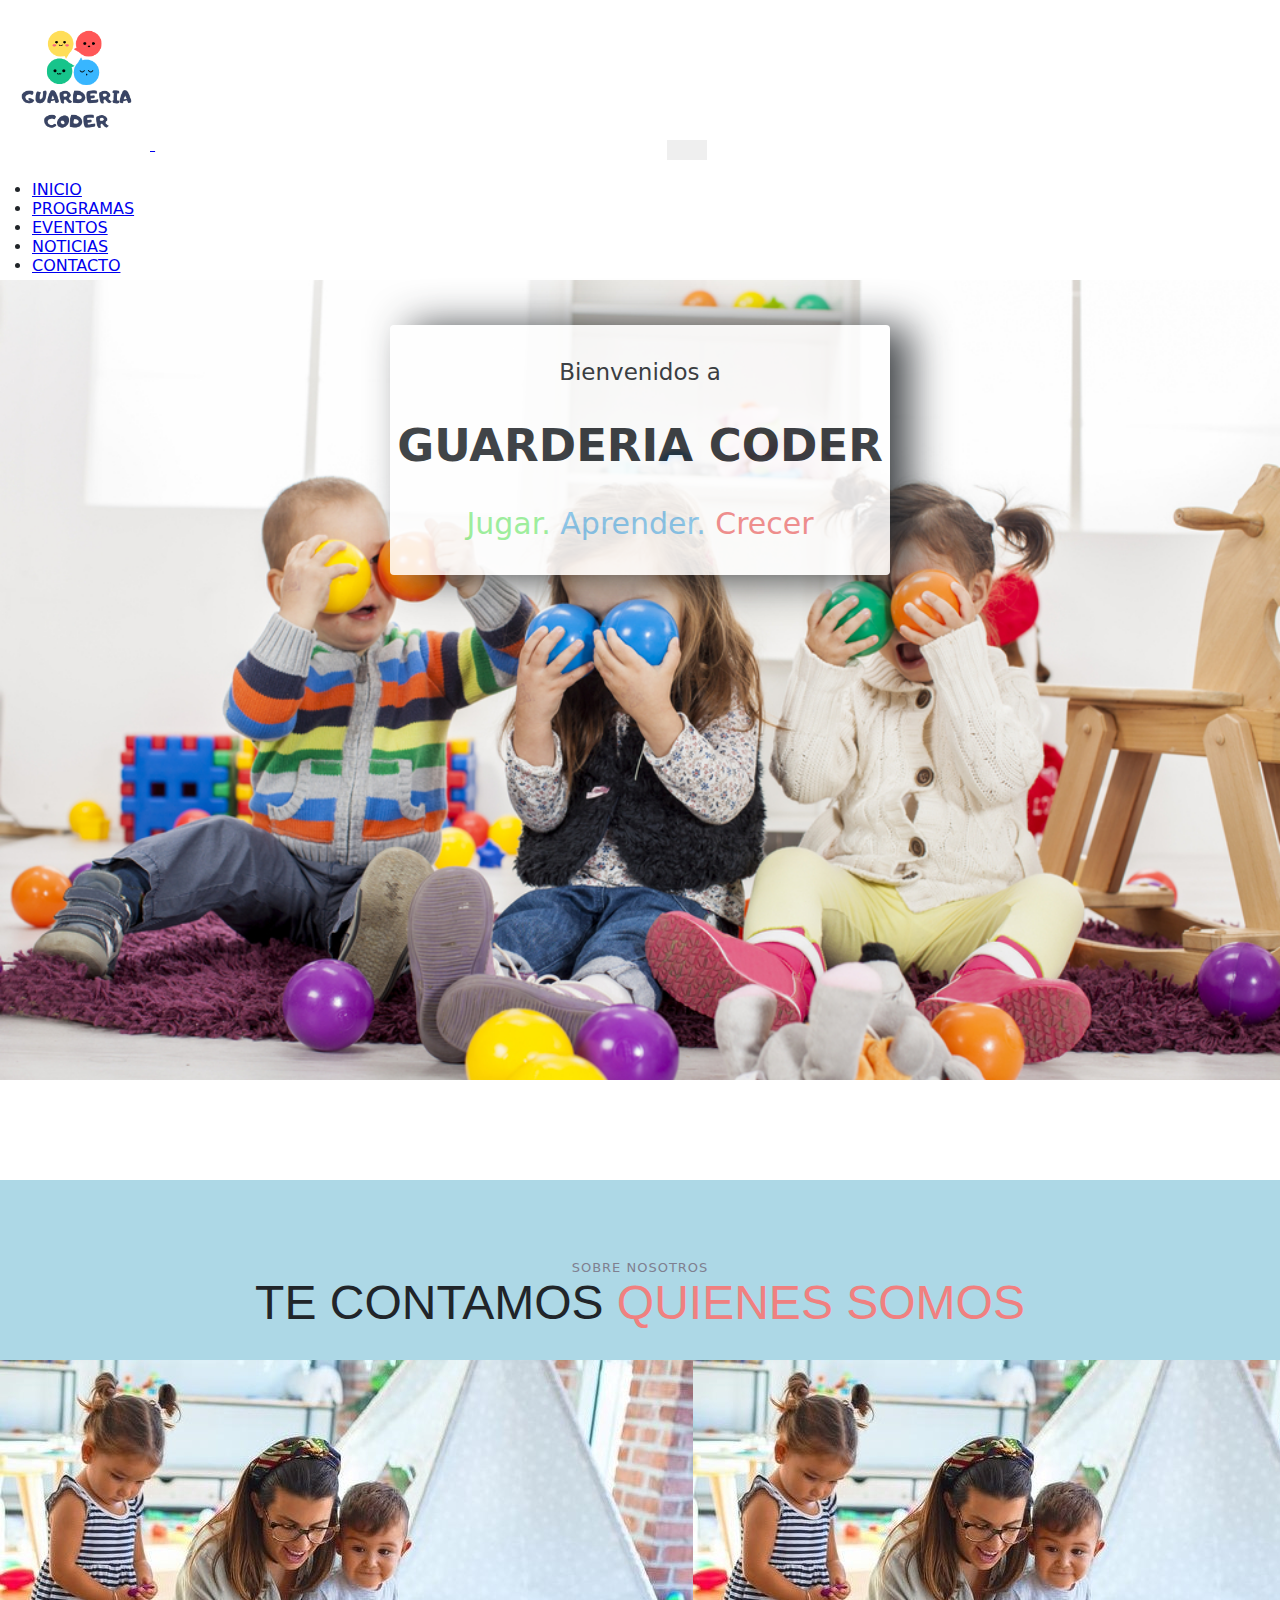
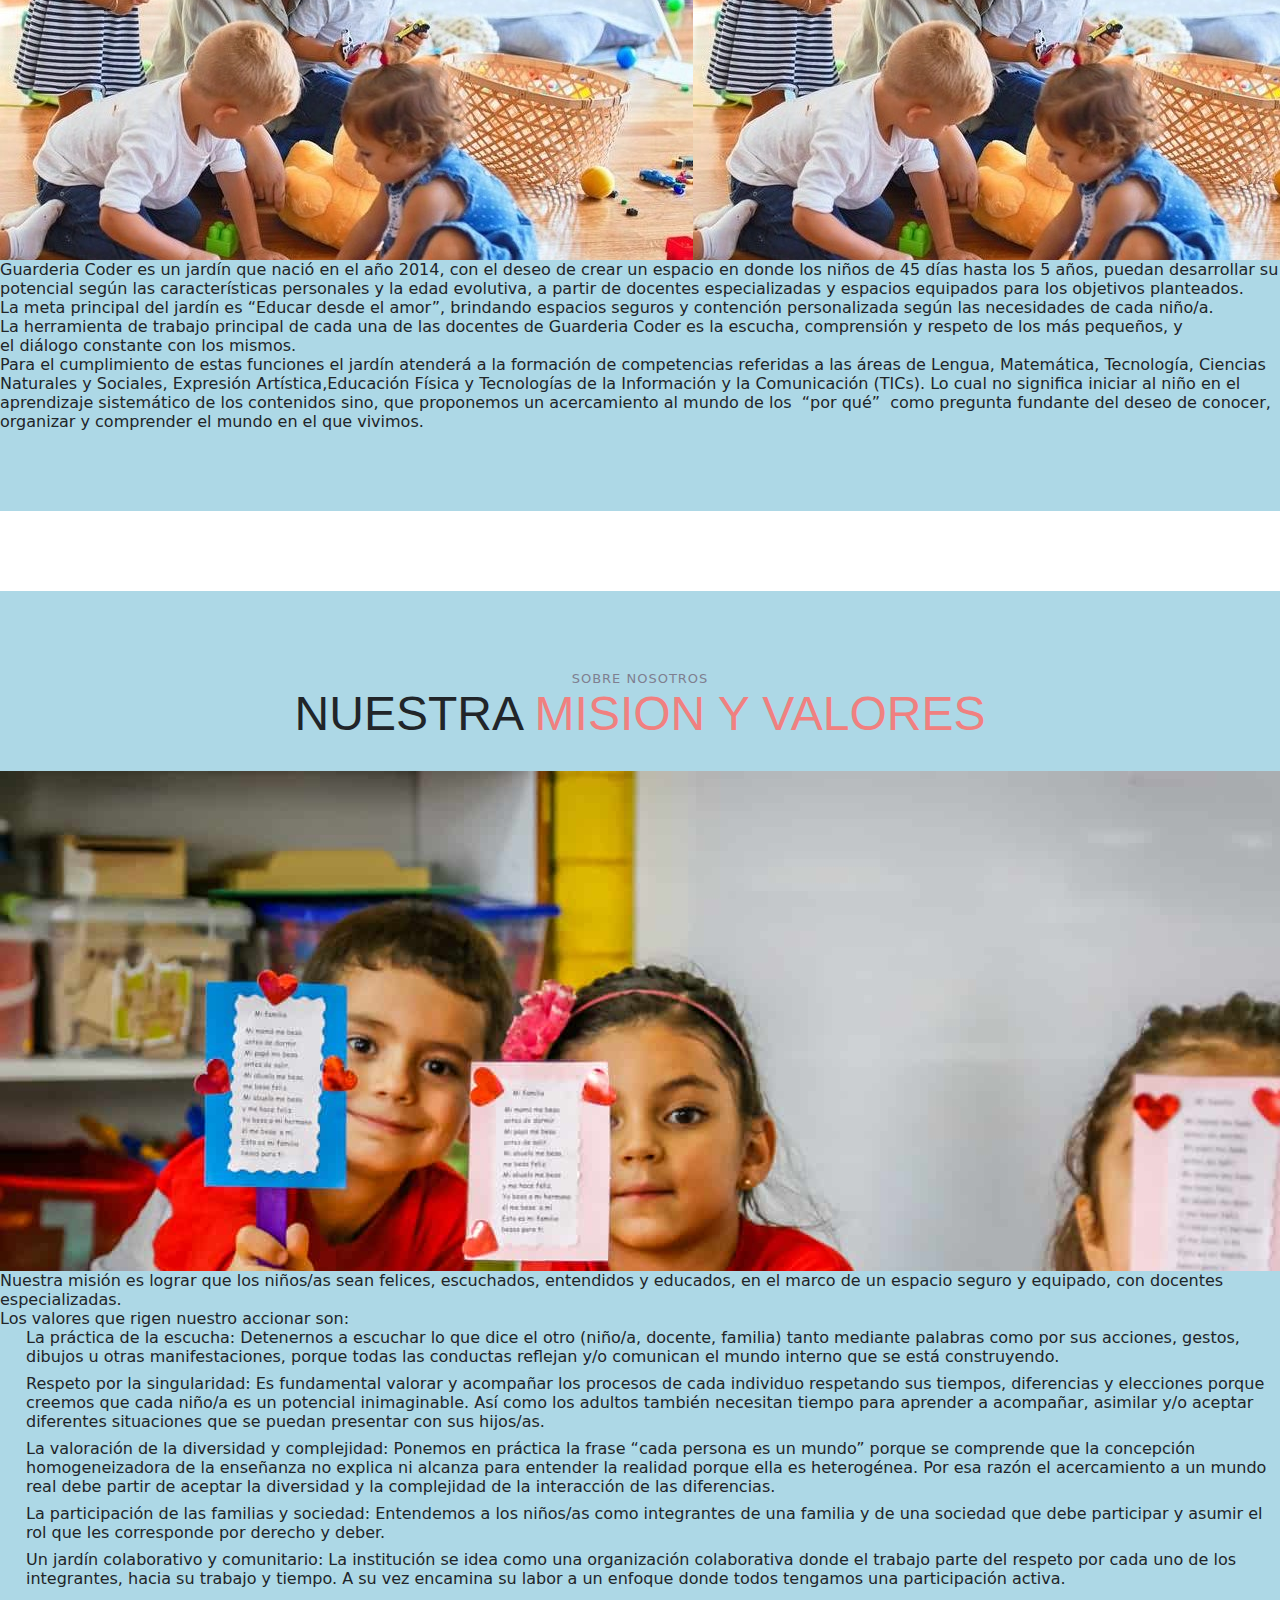
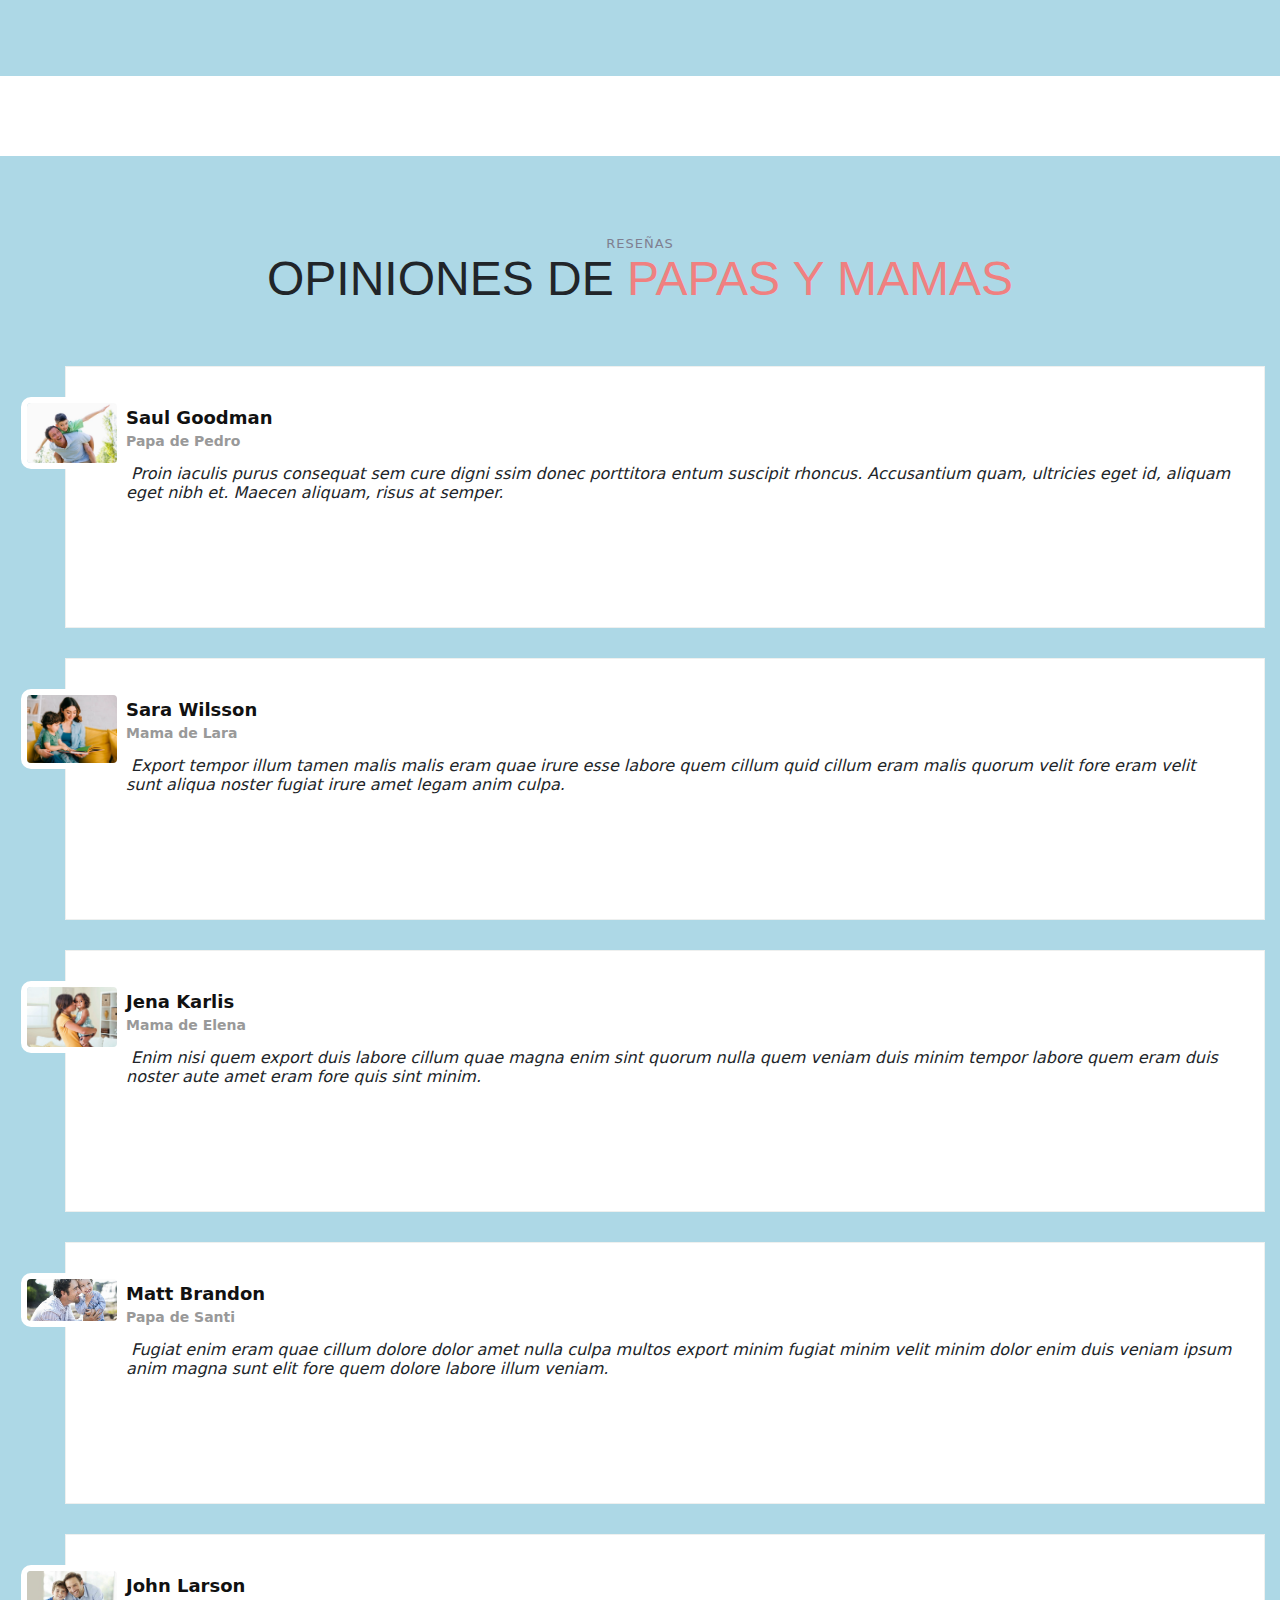
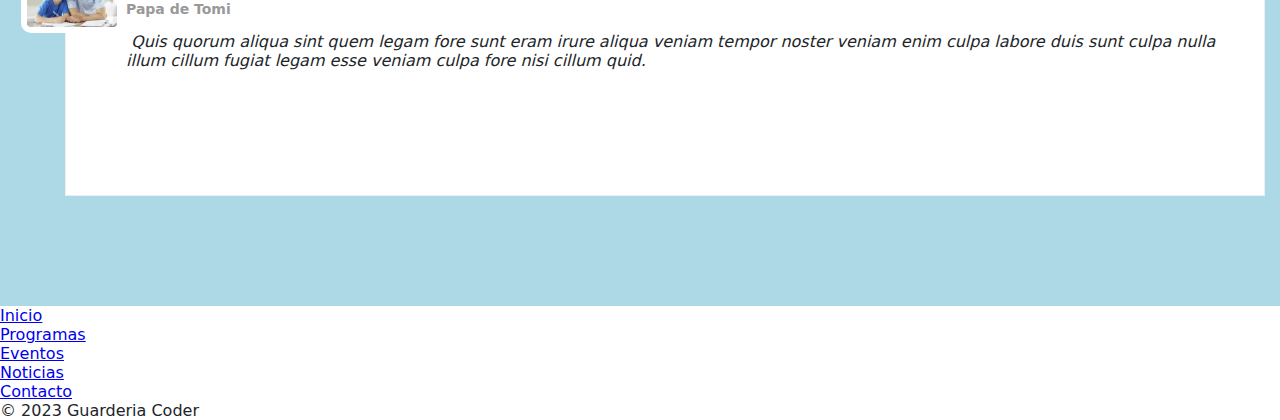
<file: index.html>
<!DOCTYPE html>
<html lang="en">

<head>
    <meta charset="UTF-8">
    <meta name="viewport" content="width=device-width, initial-scale=1.0">
    <title>Guarderia Coder- Inicio</title>
    <link rel="shortcut icon" href="img/logo.png">

    <!-- BS -->
    <link href="https://cdn.jsdelivr.net/npm/bootstrap@5.3.1/dist/css/bootstrap.min.css" rel="stylesheet"
        integrity="sha384-4bw+/aepP/YC94hEpVNVgiZdgIC5+VKNBQNGCHeKRQN+PtmoHDEXuppvnDJzQIu9" crossorigin="anonymous">

    <!-- CSS -->
    <link rel="stylesheet" href="css/estilo.css">
</head>

<body class="container-fluid">

    <header class="navbar navbar-expand-lg">
        <nav class="container-fluid">
            <a class="navbar-brand" href="#"> <img src="img/logo.png" alt="Logo Guarderia Coder" class="logo">
            </a>

            <button class="navbar-toggler" type="button" data-bs-toggle="collapse" data-bs-target="#navbarNav"
                aria-controls="navbarNav" aria-expanded="false" aria-label="Toggle navigation">
                <span class="navbar-toggler-icon"></span>
            </button>
            <div class="collapse navbar-collapse" id="navbarNav">
                <ul class="navbar-nav ms-auto fuentes">
                    <li class="nav-item">
                        <a class="nav-link active" aria-current="page" href="index.html">Inicio</a>
                    </li>
                    <li class="nav-item">
                        <a class="nav-link" href="carpeta-h/programa.html">Programas</a>
                    </li>
                    <li class="nav-item">
                        <a class="nav-link" href="carpeta-h/eventos.html">Eventos</a>
                    </li>
                    <li class="nav-item">
                        <a class="nav-link" href="carpeta-h/noticias.html">Noticias</a>
                    </li>
                    <li class="nav-item">
                        <a class="nav-link" href="carpeta-h/contacto.html">Contacto</a>
                    </li>
                </ul>
            </div>
        </nav>
    </header>

    <div class="imagenFondo">

        <div class="cajaIntro">
            <div>
                <p class="bienvenidoA"> Bienvenidos a </p>
            </div>

            <div>
                <h1 class="titulo"> Guarderia Coder </h1>
            </div>

            <div>
                <p class="objetivo">
                    <span class="jugar"> Jugar.</span>
                    <span class="aprender"> Aprender.</span>
                    <span class="crecer"> Crecer</span>
                </p>
            </div>
        </div>
    </div>

    <!-- ======= About Section ======= -->
    <section id="about" class="about">
        <div class="container" data-aos="fade-up">

            <div class="section-header">
                <h2>Sobre Nosotros</h2>
                <p class="tituloAbout">Te Contamos <span>Quienes Somos</span></p>
            </div>

            <div class="row gy-4">
                <div class="col-lg-7 position-relative about-img" style="background-image: url(img/sobreNosot.jpg) ;"
                    data-aos="fade-up" data-aos-delay="150">
                </div>
                <div class="col-lg-5 d-flex align-items-end" data-aos="fade-up" data-aos-delay="300">
                    <div class="content ps-0 ps-lg-5">
                        <p class="fst-italic">
                            Guarderia Coder es un jardín que nació en el año 2014, con el deseo de crear un espacio en
                            donde los
                            niños de&nbsp;45 días&nbsp;hasta los&nbsp;5 años, puedan&nbsp;desarrollar su
                            potencial&nbsp;según las
                            características personales y la edad evolutiva, a partir de&nbsp;docentes especializadas y
                            espacios
                            equipados&nbsp;para los objetivos planteados.
                            <br>
                            La meta principal del jardín es “Educar desde el amor”, brindando espacios seguros y
                            contención
                            personalizada según las necesidades de cada niño/a.
                            <br>La&nbsp;herramienta&nbsp;de trabajo principal de cada una de las docentes de Guarderia
                            Coder
                            es
                            la&nbsp;escucha, comprensión y respeto&nbsp;de los más pequeños, y
                            el&nbsp;diálogo&nbsp;constante con
                            los
                            mismos.
                            <br>
                            Para el cumplimiento de estas funciones el jardín atenderá a la formación de competencias
                            referidas a
                            las
                            áreas de&nbsp;Lengua, Matemática, Tecnología, Ciencias Naturales&nbsp;y Sociales, Expresión
                            Artística,Educación Física y Tecnologías de la Información y la Comunicación (TICs).&nbsp;Lo
                            cual no
                            significa iniciar al niño en el aprendizaje sistemático de los contenidos sino, que
                            proponemos&nbsp;un&nbsp;acercamiento&nbsp;al mundo de los&nbsp; “por qué”
                            &nbsp;como pregunta fundante del deseo de conocer, organizar y comprender el mundo en el que
                            vivimos.&nbsp;
                        </p>
                    </div>
                </div>
            </div>

        </div>
    </section>

    <section class="blanco"></section>

    <section id="about" class="about">
        <div class="container" data-aos="fade-up">

            <div class="section-header">
                <h2>Sobre Nosotros</h2>
                <p class="tituloAbout">Nuestra <span>Mision y Valores</span></p>
            </div>

            <div class="row gy-4">
                <div class="col-lg-7 position-relative about-img" style="background-image: url(img/mision.jpg) ;"
                    data-aos="fade-up" data-aos-delay="150">
                </div>
                <div class="col-lg-5 d-flex align-items-end" data-aos="fade-up" data-aos-delay="300">
                    <div class="content ps-0 ps-lg-5">
                        <p class="fst-italic">
                            Nuestra misión es lograr que los niños/as sean felices, escuchados, entendidos y educados,
                            en el marco de
                            un espacio seguro y equipado, con docentes especializadas.
                        </p>
                        <p class="fst-italic">Los valores que rigen nuestro accionar son:</p>
                        <ul>
                            <li><i class="bi bi-check2-all"></i> La práctica de la escucha: Detenernos a escuchar lo que
                                dice el otro (niño/a, docente, familia)
                                tanto mediante palabras como por sus acciones, gestos, dibujos u otras manifestaciones,
                                porque todas
                                las conductas reflejan y/o comunican el mundo interno que se está construyendo.</li>
                            <li><i class="bi bi-check2-all"></i> Respeto por la singularidad: Es fundamental valorar y
                                acompañar los procesos de cada individuo
                                respetando sus tiempos, diferencias y elecciones porque creemos que cada niño/a es un
                                potencial
                                inimaginable. Así como los adultos también necesitan tiempo para aprender a acompañar,
                                asimilar y/o
                                aceptar diferentes situaciones que se puedan presentar con sus hijos/as.</li>
                            <li><i class="bi bi-check2-all"></i> La valoración de la diversidad y complejidad: Ponemos
                                en práctica la frase “cada persona es un
                                mundo” porque se comprende que la concepción homogeneizadora de la enseñanza no explica
                                ni alcanza
                                para entender la realidad porque ella es heterogénea. Por esa razón el acercamiento a un
                                mundo real
                                debe partir de aceptar la diversidad y la complejidad de la interacción de las
                                diferencias.</li>
                            <li><i class="bi bi-check2-all"></i> La participación de las familias y sociedad: Entendemos
                                a los niños/as como integrantes de una
                                familia y de una sociedad que debe participar y asumir el rol que les corresponde por
                                derecho y
                                deber.</li>
                            <li><i class="bi bi-check2-all"></i> Un jardín colaborativo y comunitario: La institución se
                                idea como una organización colaborativa
                                donde el trabajo parte del respeto por cada uno de los integrantes, hacia su trabajo y
                                tiempo. A su
                                vez encamina su labor a un enfoque donde todos tengamos una participación activa.</li>
                        </ul>
                    </div>
                </div>
            </div>

        </div>
    </section>

        <!-- RESEÑAS -->
        <section class="blanco"></section>

        <section id="testimonials" class="testimonials">
            <div class="container" data-aos="fade-up">
      
              <div class="section-header">
                <h2>Reseñas</h2>
                <p class="tituloAbout">Opiniones de <span>Papas y Mamas</span></p>
            </div>
      
              <div class="testimonials-slider swiper" data-aos="fade-up" data-aos-delay="100">
                <div class="swiper-wrapper">
      
                  <div class="swiper-slide">
                    <div class="testimonial-wrap">
                      <div class="testimonial-item">
                        <img src="img/papa1.jpg" class="testimonial-img" alt="">
                        <h3>Saul Goodman</h3>
                        <h4>Papa de Pedro</h4>
                        <p>
                          <i class="bx bxs-quote-alt-left quote-icon-left"></i>
                          Proin iaculis purus consequat sem cure digni ssim donec porttitora entum suscipit rhoncus. Accusantium quam, ultricies eget id, aliquam eget nibh et. Maecen aliquam, risus at semper.
                          <i class="bx bxs-quote-alt-right quote-icon-right"></i>
                        </p>
                      </div>
                    </div>
                  </div>
      
                  <div class="swiper-slide">
                    <div class="testimonial-wrap">
                      <div class="testimonial-item">
                        <img src="img/mama1.jpg" class="testimonial-img" alt="">
                        <h3>Sara Wilsson</h3>
                        <h4>Mama de Lara</h4>
                        <p>
                          <i class="bx bxs-quote-alt-left quote-icon-left"></i>
                          Export tempor illum tamen malis malis eram quae irure esse labore quem cillum quid cillum eram malis quorum velit fore eram velit sunt aliqua noster fugiat irure amet legam anim culpa.
                          <i class="bx bxs-quote-alt-right quote-icon-right"></i>
                        </p>
                      </div>
                    </div>
                  </div>
    
                  <div class="swiper-slide">
                    <div class="testimonial-wrap">
                      <div class="testimonial-item">
                        <img src="img/mama2.jpg" class="testimonial-img" alt="">
                        <h3>Jena Karlis</h3>
                        <h4>Mama de Elena</h4>
                        <p>
                          <i class="bx bxs-quote-alt-left quote-icon-left"></i>
                          Enim nisi quem export duis labore cillum quae magna enim sint quorum nulla quem veniam duis minim tempor labore quem eram duis noster aute amet eram fore quis sint minim.
                          <i class="bx bxs-quote-alt-right quote-icon-right"></i>
                        </p>
                      </div>
                    </div>
                  </div>
      
                  <div class="swiper-slide">
                    <div class="testimonial-wrap">
                      <div class="testimonial-item">
                        <img src="img/papa2.jpg" class="testimonial-img" alt="">
                        <h3>Matt Brandon</h3>
                        <h4>Papa de Santi</h4>
                        <p>
                          <i class="bx bxs-quote-alt-left quote-icon-left"></i>
                          Fugiat enim eram quae cillum dolore dolor amet nulla culpa multos export minim fugiat minim velit minim dolor enim duis veniam ipsum anim magna sunt elit fore quem dolore labore illum veniam.
                          <i class="bx bxs-quote-alt-right quote-icon-right"></i>
                        </p>
                      </div>
                    </div>
                  </div>
      
                  <div class="swiper-slide">
                    <div class="testimonial-wrap">
                      <div class="testimonial-item">
                        <img src="img/papa3.jpg" class="testimonial-img" alt="">
                        <h3>John Larson</h3>
                        <h4>Papa de Tomi</h4>
                        <p>
                          <i class="bx bxs-quote-alt-left quote-icon-left"></i>
                          Quis quorum aliqua sint quem legam fore sunt eram irure aliqua veniam tempor noster veniam enim culpa labore duis sunt culpa nulla illum cillum fugiat legam esse veniam culpa fore nisi cillum quid.
                          <i class="bx bxs-quote-alt-right quote-icon-right"></i>
                        </p>
                      </div>
                    </div>
                  </div>
      
                </div>
                <div class="swiper-pagination"></div>
              </div>
      
            </div>
          </section>

    <footer class="py-3 my-4">
        <ul class="nav justify-content-center border-bottom pb-3 mb-3">
            <li class="nav-item"><a href="index.html" class="nav-link px-2 text-body-secondary">Inicio</a></li>
            <li class="nav-item"><a href="carpeta-h/programa.html" class="nav-link px-2 text-body-secondary">Programas</a></li>
            <li class="nav-item"><a href="carpeta-h/eventos.html" class="nav-link px-2 text-body-secondary">Eventos</a></li>
            <li class="nav-item"><a href="carpeta-h/noticias.html" class="nav-link px-2 text-body-secondary">Noticias</a></li>
            <li class="nav-item"><a href="carpeta-h/contacto.html" class="nav-link px-2 text-body-secondary">Contacto</a></li>
        </ul>
        <p class="text-center text-body-secondary">&copy; 2023 Guarderia Coder</p>
    </footer>


    <!-- JS BS -->
    <script src="https://cdn.jsdelivr.net/npm/bootstrap@5.3.1/dist/js/bootstrap.bundle.min.js"
        integrity="sha384-HwwvtgBNo3bZJJLYd8oVXjrBZt8cqVSpeBNS5n7C8IVInixGAoxmnlMuBnhbgrkm"
        crossorigin="anonymous"></script>
</body>

</html>
</file>
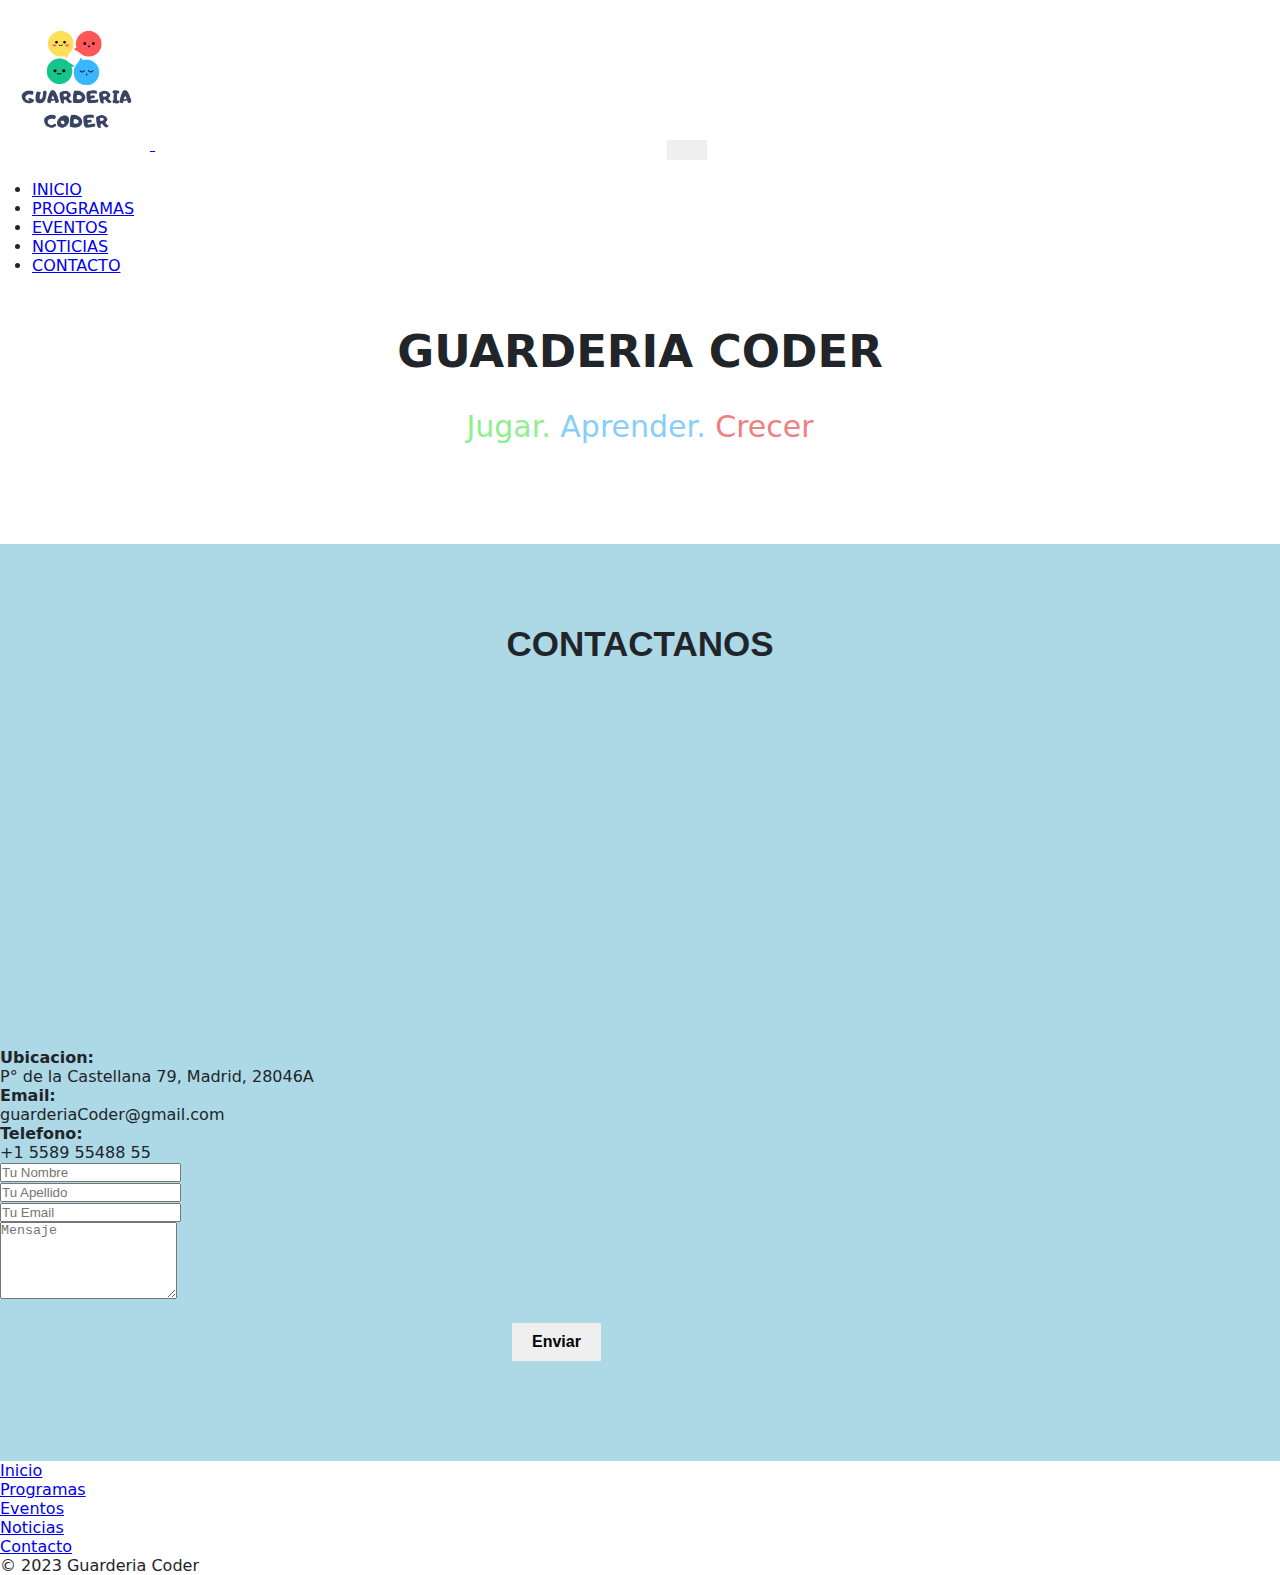
<file: carpeta-h/contacto.html>
<!DOCTYPE html>
<html lang="en">

<head>
    <meta charset="UTF-8">
    <meta name="viewport" content="width=device-width, initial-scale=1.0">
    <title>Guarderia Coder- Inicio</title>
    <link rel="shortcut icon" href="../img/logo.png">

    <!-- BS -->
    <link href="https://cdn.jsdelivr.net/npm/bootstrap@5.3.1/dist/css/bootstrap.min.css" rel="stylesheet"
        integrity="sha384-4bw+/aepP/YC94hEpVNVgiZdgIC5+VKNBQNGCHeKRQN+PtmoHDEXuppvnDJzQIu9" crossorigin="anonymous">

    <!-- CSS -->
    <link rel="stylesheet" href="../css/estilo.css">
</head>

<body class="container-fluid">

    <header class="navbar navbar-expand-lg">
        <nav class="container-fluid">
            <a class="navbar-brand" href="#"> <img src="../img/logo.png" alt="Logo Guarderia Coder" class="logo">
            </a>

            <button class="navbar-toggler" type="button" data-bs-toggle="collapse" data-bs-target="#navbarNav"
                aria-controls="navbarNav" aria-expanded="false" aria-label="Toggle navigation">
                <span class="navbar-toggler-icon"></span>
            </button>
            <div class="collapse navbar-collapse" id="navbarNav">
                <ul class="navbar-nav ms-auto fuentes">
                    <li class="nav-item">
                        <a class="nav-link active" aria-current="page" href="../index.html">Inicio</a>
                    </li>
                    <li class="nav-item">
                        <a class="nav-link" href="programa.html">Programas</a>
                    </li>
                    <li class="nav-item">
                        <a class="nav-link" href="eventos.html">Eventos</a>
                    </li>
                    <li class="nav-item">
                        <a class="nav-link" href="noticias.html">Noticias</a>
                    </li>
                    <li class="nav-item">
                        <a class="nav-link" href="contacto.html">Contacto</a>
                    </li>
                </ul>
            </div>
        </nav>
    </header>

    <main>
        <h1 class="titulo tituloDos"> Guarderia Coder </h1>

        <p class="objetivo objetivoDos">
            <span class="jugar"> Jugar.</span>
            <span class="aprender"> Aprender.</span>
            <span class="crecer"> Crecer</span>
        </p>

        <section id="contact" class="contact">
            <h2 class="tituloSecundario">Contactanos</h2>

            <div data-aos="fade-up">
                <iframe style="border:0; width: 100%; height: 350px;" ;
                    src="https://www.google.com/maps/embed?pb=!1m18!1m12!1m3!1d3036.252448253179!2d-3.6924501!3d40.4475492!2m3!1f0!2f0!3f0!3m2!1i1024!2i768!4f13.1!3m3!1m2!1s0xd4228e4ca637b4d%3A0xee243ebbea6f02b9!2sP.%C2%BA%20de%20la%20Castellana%2C%2079%2C%2028046%20Madrid%2C%20Espa%C3%B1a!5e0!3m2!1ses!2sar!4v1688948628008!5m2!1ses!2sar"
                    width="600" height="450" style="border:0;" allowfullscreen="" loading="lazy"
                    referrerpolicy="no-referrer-when-downgrade"></iframe>
            </div>

            <div class="container" data-aos="fade-up">

                <div class="row mt-5">

                    <div class="col-lg-4">
                        <div class="info">
                            <div class="address">
                                <i class="bi bi-geo-alt"></i>
                                <h4>Ubicacion:</h4>
                                <p>P° de la Castellana 79, Madrid, 28046A</p>
                            </div>

                            <div class="email">
                                <i class="bi bi-envelope"></i>
                                <h4>Email:</h4>
                                <p>guarderiaCoder@gmail.com</p>
                            </div>

                            <div class="phone">
                                <i class="bi bi-phone"></i>
                                <h4>Telefono:</h4>
                                <p>+1 5589 55488 55</p>
                            </div>

                        </div>

                    </div>

                    <div class="col-lg-8 mt-5 mt-lg-0">

                        <form action="forms/contact.php" method="post" role="form" class="php-email-form">
                            <div class="row">
                                <div class="col-md-6 form-group">
                                    <input type="text" name="name" class="form-control" id="name"
                                        placeholder="Tu Nombre" required>
                                </div>
                                <div class="col-md-6 form-group mt-3 mt-md-0">
                                    <input type="email" class="form-control" name="email" id="email"
                                        placeholder="Tu Apellido" required>
                                </div>
                            </div>
                            <div class="form-group mt-3">
                                <input type="text" class="form-control" name="subject" id="subject"
                                    placeholder="Tu Email" required>
                            </div>
                            <div class="form-group mt-3">
                                <textarea class="form-control" name="message" rows="5" placeholder="Mensaje"
                                    required></textarea>
                            </div>
                            <div class="text-center"><button type="submit">Enviar</button></div>
                        </form>

                    </div>

                </div>

            </div>
        </section>

        <footer class="py-3 my-4">
            <ul class="nav justify-content-center border-bottom pb-3 mb-3">
                <li class="nav-item"><a href="../index.html" class="nav-link px-2 text-body-secondary">Inicio</a>
                </li>
                <li class="nav-item"><a href="programa.html" class="nav-link px-2 text-body-secondary">Programas</a>
                </li>
                <li class="nav-item"><a href="eventos.html" class="nav-link px-2 text-body-secondary">Eventos</a>
                </li>
                <li class="nav-item"><a href="noticias.html" class="nav-link px-2 text-body-secondary">Noticias</a>
                </li>
                <li class="nav-item"><a href="contacto.html" class="nav-link px-2 text-body-secondary">Contacto</a>
                </li>
            </ul>
            <p class="text-center text-body-secondary">&copy; 2023 Guarderia Coder</p>
        </footer>
        <!-- JS BS -->
        <script src="https://cdn.jsdelivr.net/npm/bootstrap@5.3.1/dist/js/bootstrap.bundle.min.js"
            integrity="sha384-HwwvtgBNo3bZJJLYd8oVXjrBZt8cqVSpeBNS5n7C8IVInixGAoxmnlMuBnhbgrkm"
            crossorigin="anonymous"></script>
</body>

</html>
</file>
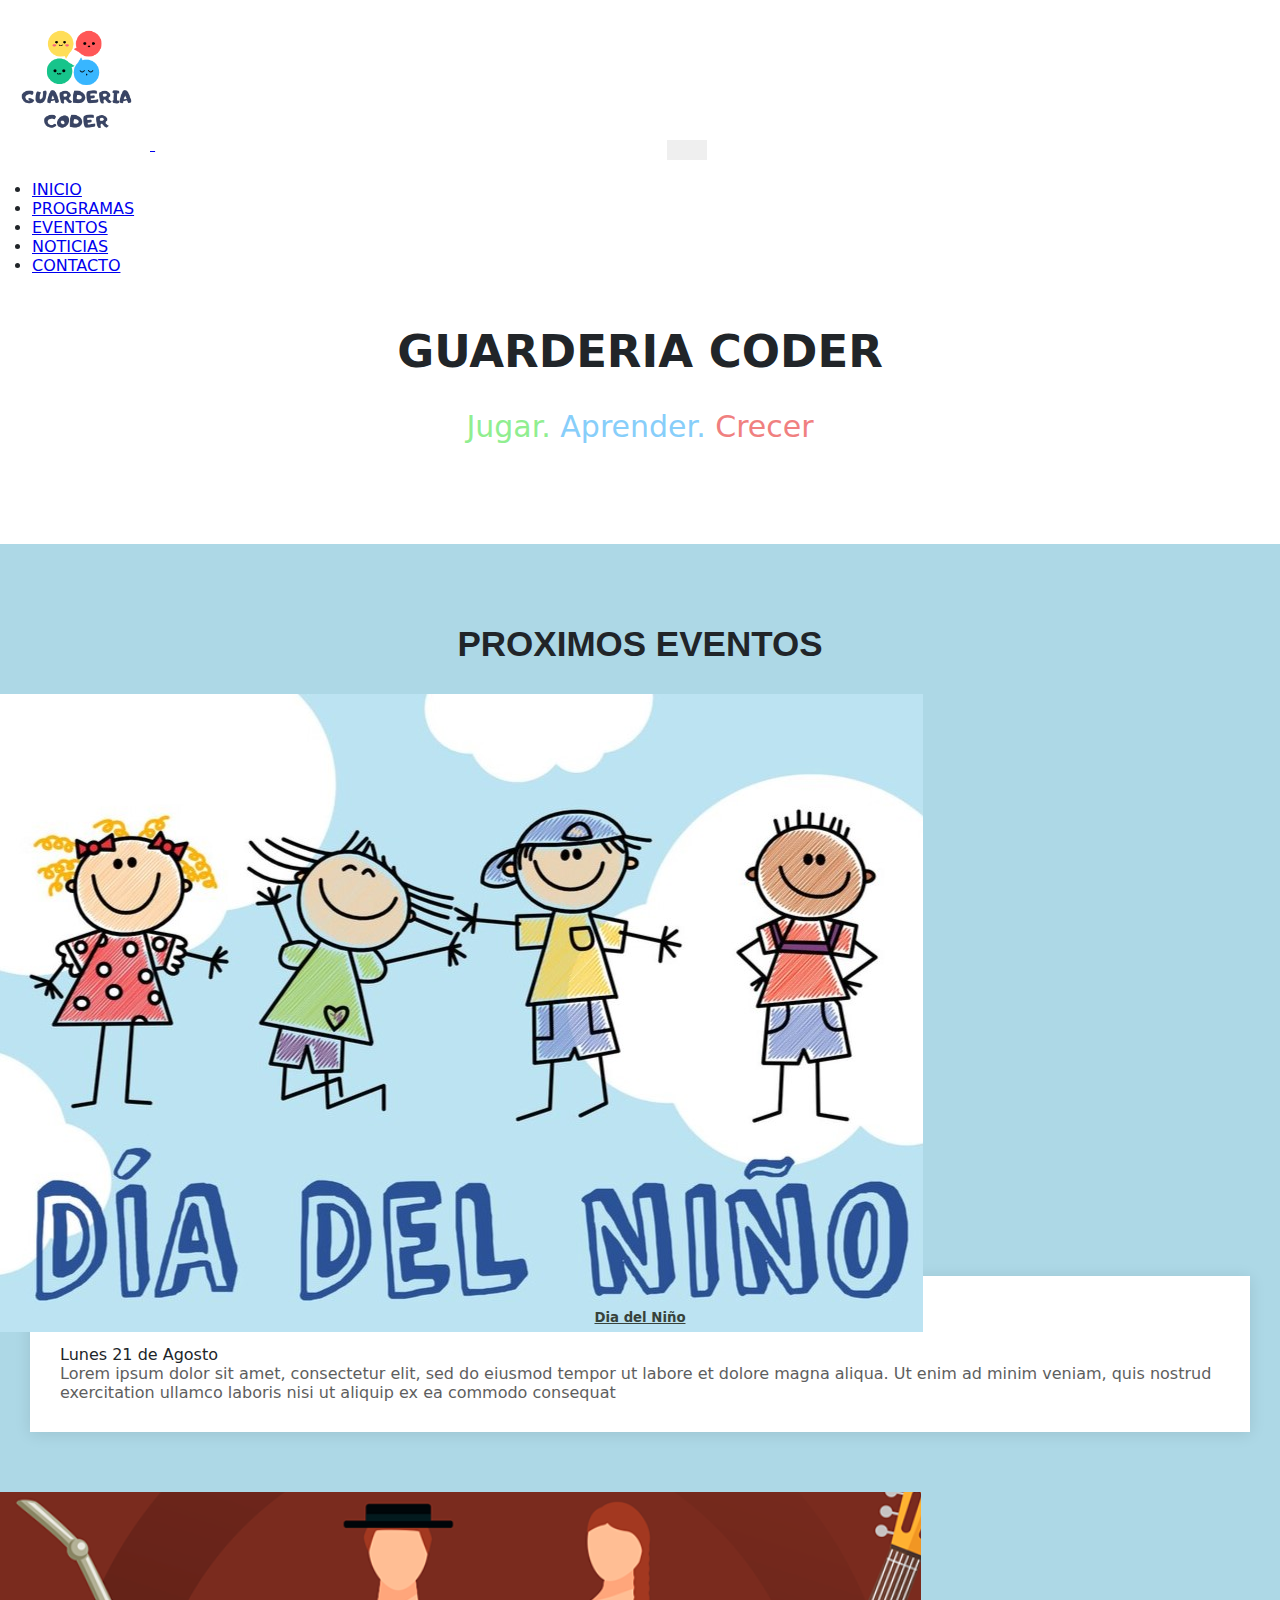
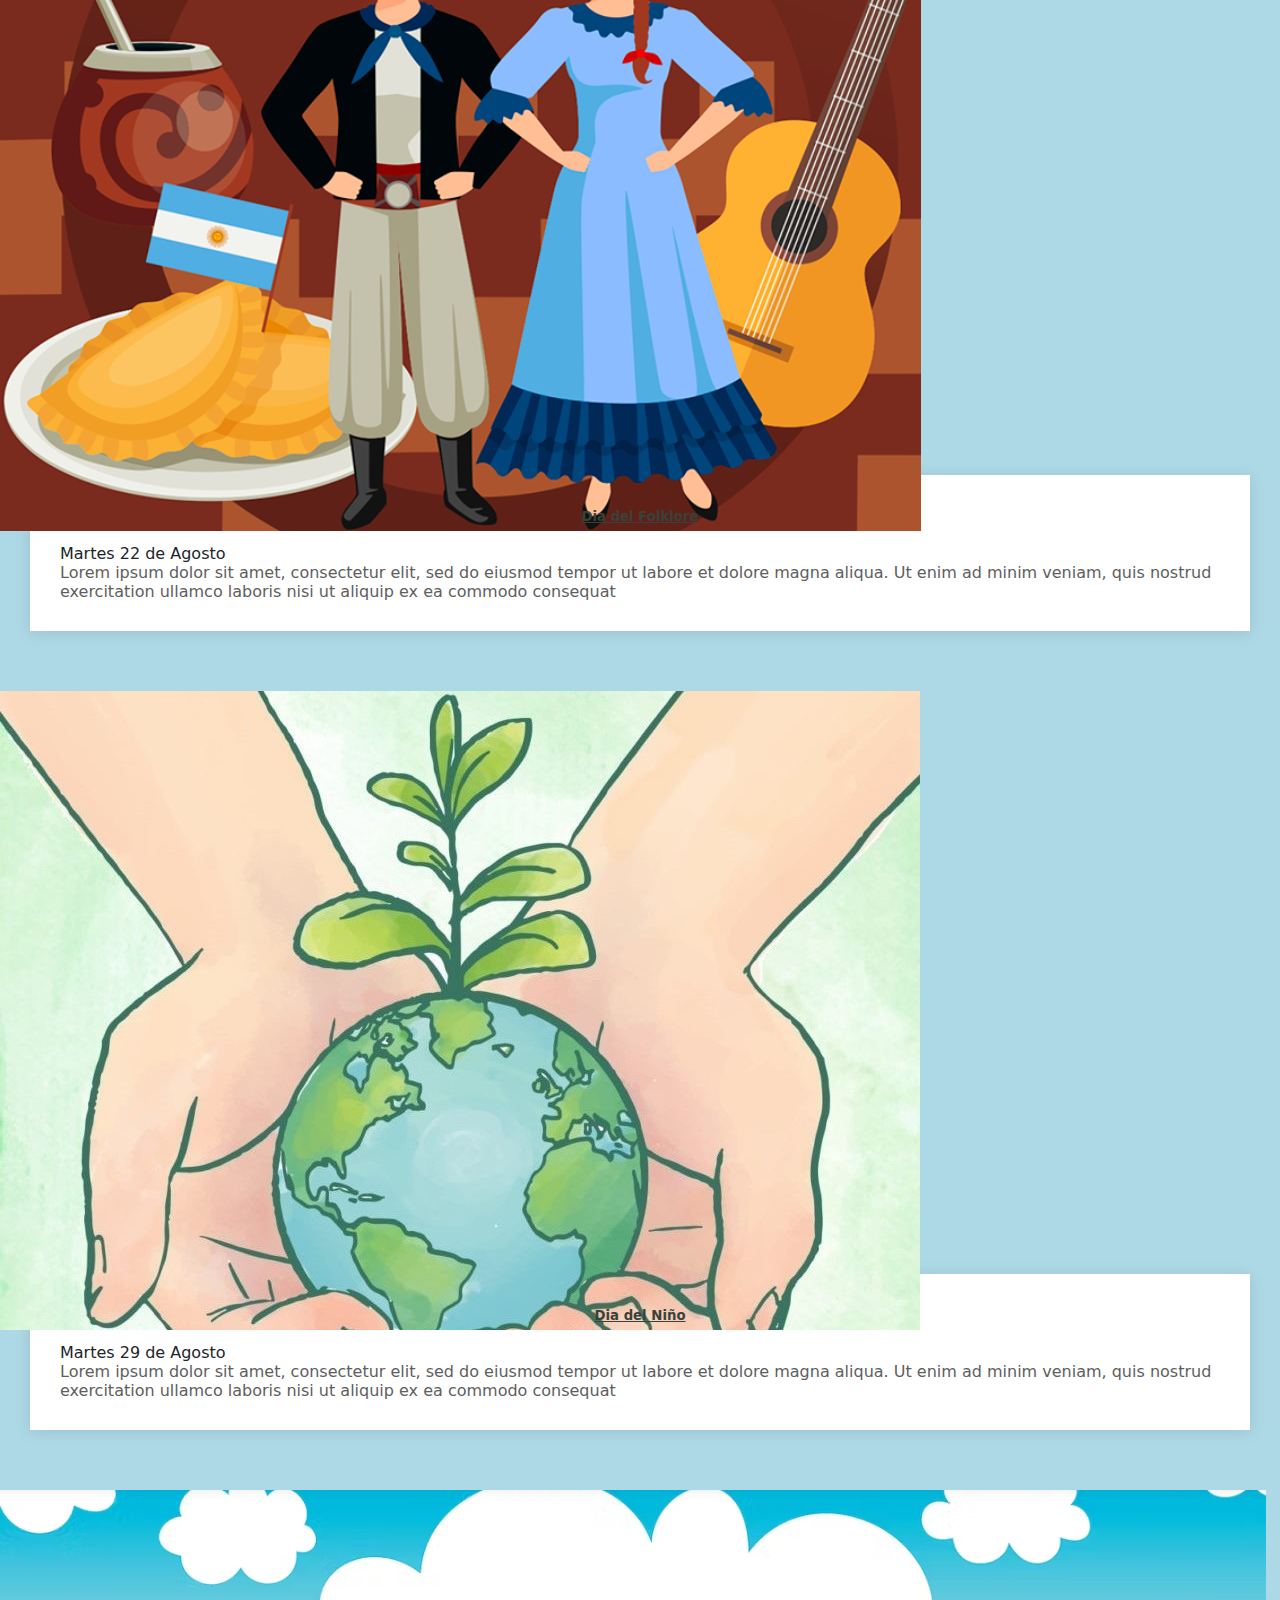
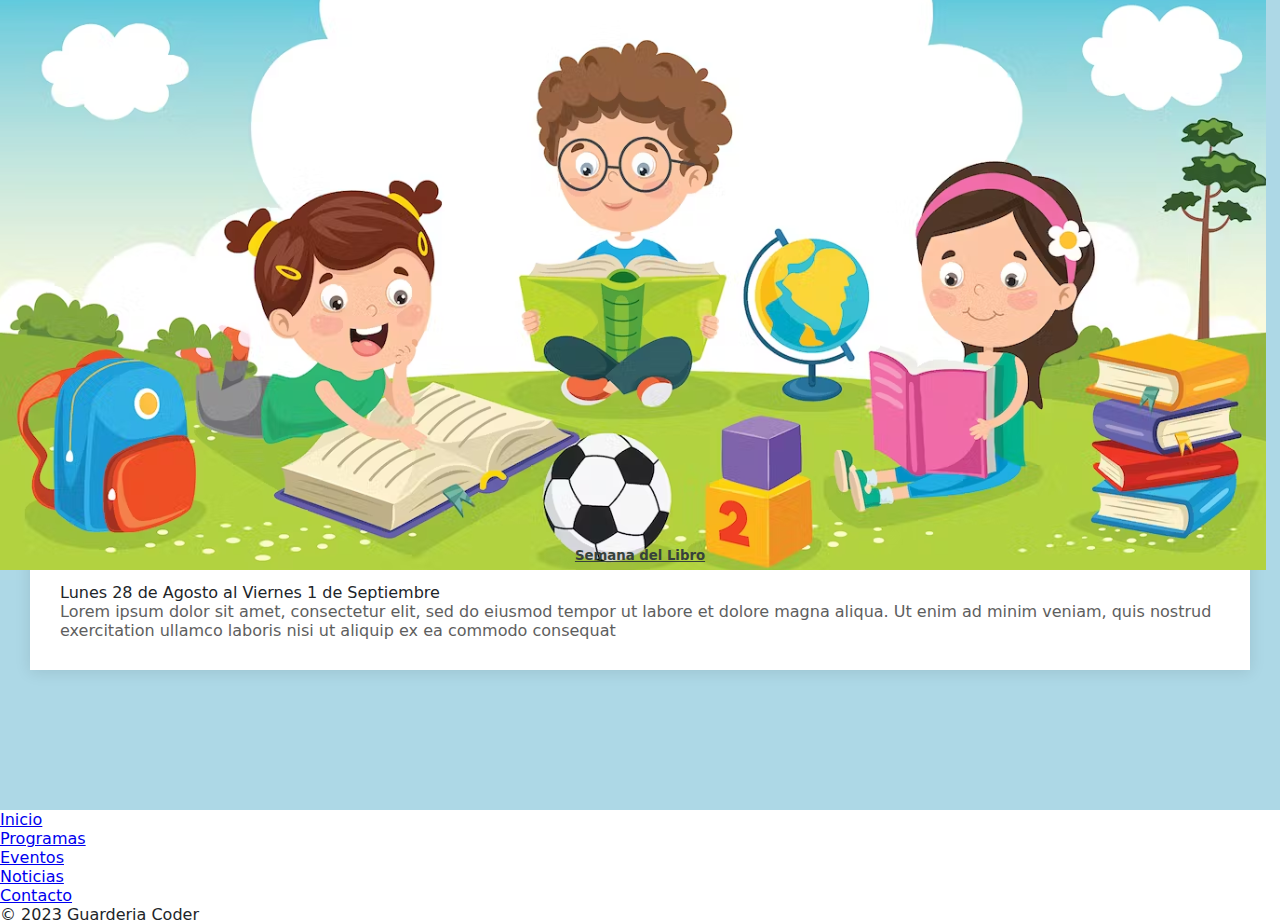
<file: carpeta-h/eventos.html>
<!DOCTYPE html>
<html lang="en">

<head>
    <meta charset="UTF-8">
    <meta name="viewport" content="width=device-width, initial-scale=1.0">
    <title>Guarderia Coder- Inicio</title>
    <link rel="shortcut icon" href="../img/logo.png">

    <!-- BS -->
    <link href="https://cdn.jsdelivr.net/npm/bootstrap@5.3.1/dist/css/bootstrap.min.css" rel="stylesheet"
        integrity="sha384-4bw+/aepP/YC94hEpVNVgiZdgIC5+VKNBQNGCHeKRQN+PtmoHDEXuppvnDJzQIu9" crossorigin="anonymous">

    <!-- CSS -->
    <link rel="stylesheet" href="../css/estilo.css">
</head>

<body class="container-fluid">

    <header class="navbar navbar-expand-lg">
        <nav class="container-fluid">
            <a class="navbar-brand" href="#"> <img src="../img/logo.png" alt="Logo Guarderia Coder" class="logo">
            </a>

            <button class="navbar-toggler" type="button" data-bs-toggle="collapse" data-bs-target="#navbarNav"
                aria-controls="navbarNav" aria-expanded="false" aria-label="Toggle navigation">
                <span class="navbar-toggler-icon"></span>
            </button>
            <div class="collapse navbar-collapse" id="navbarNav">
                <ul class="navbar-nav ms-auto fuentes">
                    <li class="nav-item">
                        <a class="nav-link active" aria-current="page" href="../index.html">Inicio</a>
                    </li>
                    <li class="nav-item">
                        <a class="nav-link" href="programa.html">Programas</a>
                    </li>
                    <li class="nav-item">
                        <a class="nav-link" href="eventos.html">Eventos</a>
                    </li>
                    <li class="nav-item">
                        <a class="nav-link" href="noticias.html">Noticias</a>
                    </li>
                    <li class="nav-item">
                        <a class="nav-link" href="contacto.html">Contacto</a>
                    </li>
                </ul>
            </div>
        </nav>
    </header>


    <!-- EVENTOS -->


    <h1 class="titulo tituloDos"> Guarderia Coder </h1>

    <p class="objetivo objetivoDos">
        <span class="jugar"> Jugar.</span>
        <span class="aprender"> Aprender.</span>
        <span class="crecer"> Crecer</span>
    </p>

    <section id="events" class="events">
        <div class="container" data-aos="fade-up">
            <h2 class="tituloSecundario">Proximos Eventos</h2>

            <div class="row">
                <div class="col-md-6 d-flex align-items-stretch">
                    <div class="card">
                        <div class="card-img">
                            <img src="../img/diaNiño.jpg" alt="Dia del Niño">
                        </div>
                        <div class="card-body">
                            <h5 class="card-title"><a href="">Dia del Niño</a></h5>
                            <p class="fst-italic text-center">Lunes 21 de Agosto</p>
                            <p class="card-text">Lorem ipsum dolor sit amet, consectetur elit, sed do eiusmod tempor ut
                                labore et dolore magna aliqua. Ut enim ad minim veniam, quis nostrud exercitation
                                ullamco laboris nisi ut aliquip ex ea commodo consequat</p>
                        </div>
                    </div>
                </div>

                <div class="col-md-6 d-flex align-items-stretch">
                    <div class="card">
                        <div class="card-img">
                            <img src="../img/diaFolklore.png" alt="Dia del Folklore">
                        </div>
                        <div class="card-body">
                            <h5 class="card-title"><a href="">Dia del Folklore</a></h5>
                            <p class="fst-italic text-center">Martes 22 de Agosto</p>
                            <p class="card-text">Lorem ipsum dolor sit amet, consectetur elit, sed do eiusmod tempor ut
                                labore et dolore magna aliqua. Ut enim ad minim veniam, quis nostrud exercitation
                                ullamco laboris nisi ut aliquip ex ea commodo consequat</p>
                        </div>
                    </div>
                </div>

                <div class="col-md-6 d-flex align-items-stretch">
                    <div class="card">
                        <div class="card-img">
                            <img src="../img/diadelarbol.jpg" alt="Dia del Arbol">
                        </div>
                        <div class="card-body">
                            <h5 class="card-title"><a href="">Dia del Niño</a></h5>
                            <p class="fst-italic text-center">Martes 29 de Agosto</p>
                            <p class="card-text">Lorem ipsum dolor sit amet, consectetur elit, sed do eiusmod tempor ut
                                labore et dolore magna aliqua. Ut enim ad minim veniam, quis nostrud exercitation
                                ullamco laboris nisi ut aliquip ex ea commodo consequat</p>
                        </div>
                    </div>
                </div>

                <div class="col-md-6 d-flex align-items-stretch">
                    <div class="card">
                        <div class="card-img">
                            <img src="../img/semanaLibros.png" alt="Semana del Libro">
                        </div>
                        <div class="card-body">
                            <h5 class="card-title"><a href="">Semana del Libro</a></h5>
                            <p class="fst-italic text-center">Lunes 28 de Agosto al Viernes 1 de Septiembre</p>
                            <p class="card-text">Lorem ipsum dolor sit amet, consectetur elit, sed do eiusmod tempor ut
                                labore et dolore magna aliqua. Ut enim ad minim veniam, quis nostrud exercitation
                                ullamco laboris nisi ut aliquip ex ea commodo consequat</p>
                        </div>
                    </div>
                </div>


            </div>
        </div>

        </div>
    </section>

    <footer class="py-3 my-4">
        <ul class="nav justify-content-center border-bottom pb-3 mb-3">
            <li class="nav-item"><a href="../index.html" class="nav-link px-2 text-body-secondary">Inicio</a></li>
            <li class="nav-item"><a href="programa.html" class="nav-link px-2 text-body-secondary">Programas</a></li>
            <li class="nav-item"><a href="eventos.html" class="nav-link px-2 text-body-secondary">Eventos</a></li>
            <li class="nav-item"><a href="noticias.html" class="nav-link px-2 text-body-secondary">Noticias</a></li>
            <li class="nav-item"><a href="contacto.html" class="nav-link px-2 text-body-secondary">Contacto</a></li>
        </ul>
        <p class="text-center text-body-secondary">&copy; 2023 Guarderia Coder</p>
    </footer>


    <!-- JS BS -->
    <script src="https://cdn.jsdelivr.net/npm/bootstrap@5.3.1/dist/js/bootstrap.bundle.min.js"
        integrity="sha384-HwwvtgBNo3bZJJLYd8oVXjrBZt8cqVSpeBNS5n7C8IVInixGAoxmnlMuBnhbgrkm"
        crossorigin="anonymous"></script>
</body>


</html>
</file>
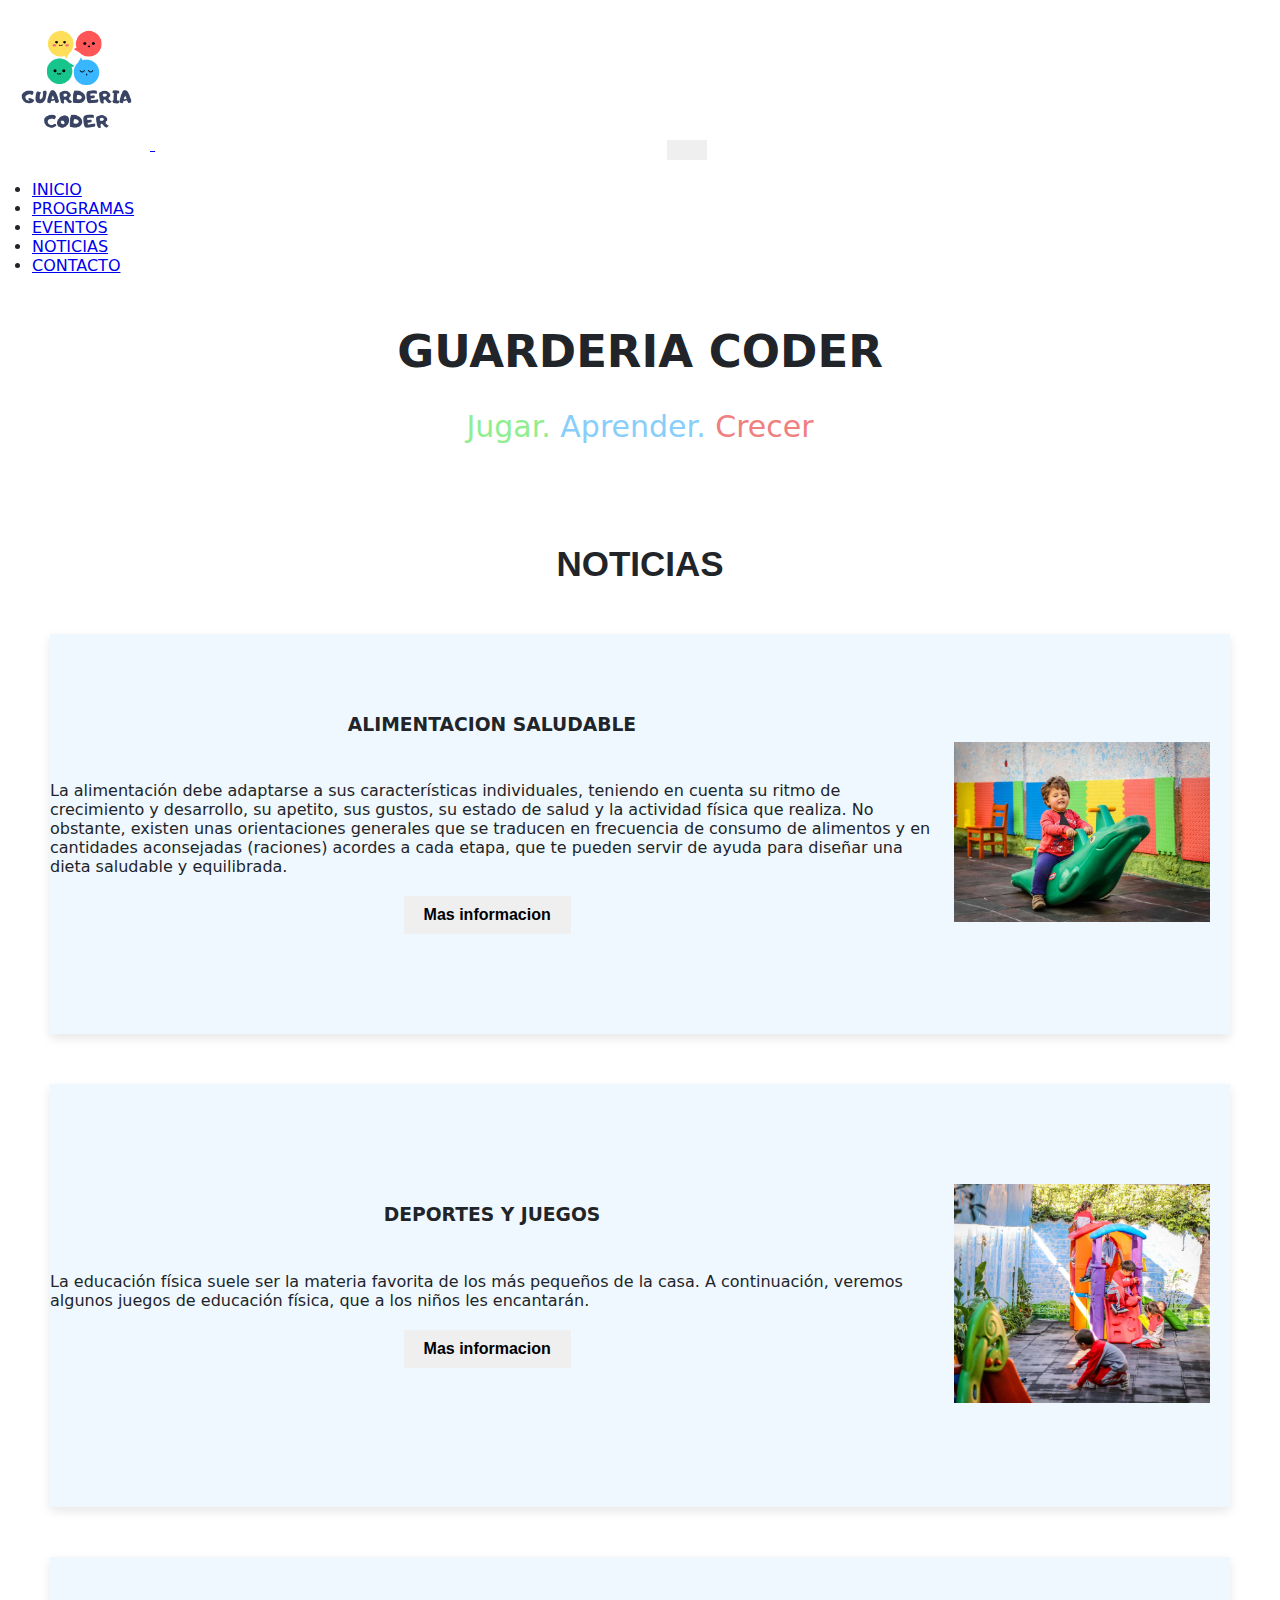
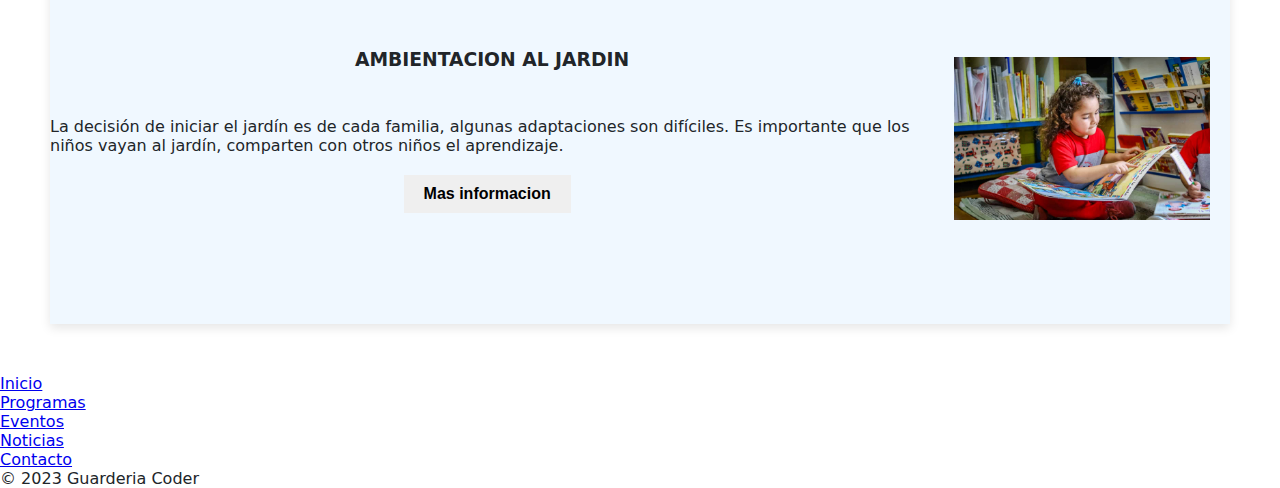
<file: carpeta-h/noticias.html>
<!DOCTYPE html>
<html lang="en">

<head>
    <meta charset="UTF-8">
    <meta name="viewport" content="width=device-width, initial-scale=1.0">
    <title>Guarderia Coder- Inicio</title>
    <link rel="shortcut icon" href="../img/logo.png">

    <!-- BS -->
    <link href="https://cdn.jsdelivr.net/npm/bootstrap@5.3.1/dist/css/bootstrap.min.css" rel="stylesheet"
        integrity="sha384-4bw+/aepP/YC94hEpVNVgiZdgIC5+VKNBQNGCHeKRQN+PtmoHDEXuppvnDJzQIu9" crossorigin="anonymous">

    <!-- CSS -->
    <link rel="stylesheet" href="../css/estilo.css">
</head>

<body class="container-fluid">

    <header class="navbar navbar-expand-lg">
        <nav class="container-fluid">
            <a class="navbar-brand" href="#"> <img src="../img/logo.png" alt="Logo Guarderia Coder" class="logo">
            </a>

            <button class="navbar-toggler" type="button" data-bs-toggle="collapse" data-bs-target="#navbarNav"
                aria-controls="navbarNav" aria-expanded="false" aria-label="Toggle navigation">
                <span class="navbar-toggler-icon"></span>
            </button>
            <div class="collapse navbar-collapse" id="navbarNav">
                <ul class="navbar-nav ms-auto fuentes">
                    <li class="nav-item">
                        <a class="nav-link active" aria-current="page" href="../index.html">Inicio</a>
                    </li>
                    <li class="nav-item">
                        <a class="nav-link" href="programa.html">Programas</a>
                    </li>
                    <li class="nav-item">
                        <a class="nav-link" href="eventos.html">Eventos</a>
                    </li>
                    <li class="nav-item">
                        <a class="nav-link" href="noticias.html">Noticias</a>
                    </li>
                    <li class="nav-item">
                        <a class="nav-link" href="contacto.html">Contacto</a>
                    </li>
                </ul>
            </div>
        </nav>
    </header>

    
    <h1 class="titulo tituloDos"> Guarderia Coder </h1>

    <p class="objetivo objetivoDos">
        <span class="jugar"> Jugar.</span>
        <span class="aprender"> Aprender.</span>
        <span class="crecer"> Crecer</span>
    </p>
    <h2 class="tituloSecundario">Noticias</h2>

    <section id="seccionNoticias">
        <div class="noticiasTexto">
            <h3 class="tituloNoticia">Alimentacion saludable</h3>
            <p>La alimentación debe adaptarse a sus características individuales, teniendo en cuenta su ritmo de
                crecimiento y desarrollo, su apetito, sus gustos, su estado de salud y la actividad física que realiza.
                No obstante, existen unas orientaciones generales que se traducen en frecuencia de consumo de alimentos
                y en cantidades aconsejadas (raciones) acordes a cada etapa, que te pueden servir de ayuda para diseñar
                una dieta saludable y equilibrada.</p>
            <button>Mas informacion</button>
        </div>
        <div class="noticiaImagen">
            <img class="imgNoticia" src="../img/f8.jpg" alt="Niño jugando">
        </div>

    </section>

    <section id="seccionNoticias">
        <div class="noticiasTexto">
            <h3 class="tituloNoticia">Deportes y juegos</h3>
            <p>La educación física suele ser la materia favorita de los más pequeños de la casa. A continuación, veremos
                algunos juegos de educación física, que a los niños les encantarán.</p>
            <button>Mas informacion</button>
        </div>
        <div class="noticiaImagen">
            <img class="imgNoticia" src="../img/f5.jpg" alt="Niños jugando">
        </div>
    </section>

    <section id="seccionNoticias">
        <div class="noticiasTexto">
            <h3 class="tituloNoticia">Ambientacion al jardin</h3>
            <p>La decisión de iniciar el jardín es de cada familia, algunas adaptaciones son difíciles. Es importante
                que los niños vayan al jardín, comparten con otros niños el aprendizaje.</p>
            <button>Mas informacion</button>
        </div>
        <div class="noticiaImagen">
            <img class="imgNoticia" src="../img/f2.jpg" alt="Niña leyendo un cuento">
        </div>
    </section>


    <footer class="py-3 my-4">
        <ul class="nav justify-content-center border-bottom pb-3 mb-3">
            <li class="nav-item"><a href="../index.html" class="nav-link px-2 text-body-secondary">Inicio</a></li>
            <li class="nav-item"><a href="programa.html" class="nav-link px-2 text-body-secondary">Programas</a></li>
            <li class="nav-item"><a href="eventos.html" class="nav-link px-2 text-body-secondary">Eventos</a></li>
            <li class="nav-item"><a href="noticias.html" class="nav-link px-2 text-body-secondary">Noticias</a></li>
            <li class="nav-item"><a href="contacto.html" class="nav-link px-2 text-body-secondary">Contacto</a></li>
        </ul>
        <p class="text-center text-body-secondary">&copy; 2023 Guarderia Coder</p>
    </footer>
    <!-- JS BS -->
    <script src="https://cdn.jsdelivr.net/npm/bootstrap@5.3.1/dist/js/bootstrap.bundle.min.js"
        integrity="sha384-HwwvtgBNo3bZJJLYd8oVXjrBZt8cqVSpeBNS5n7C8IVInixGAoxmnlMuBnhbgrkm"
        crossorigin="anonymous"></script>
</body>
</html>
</file>
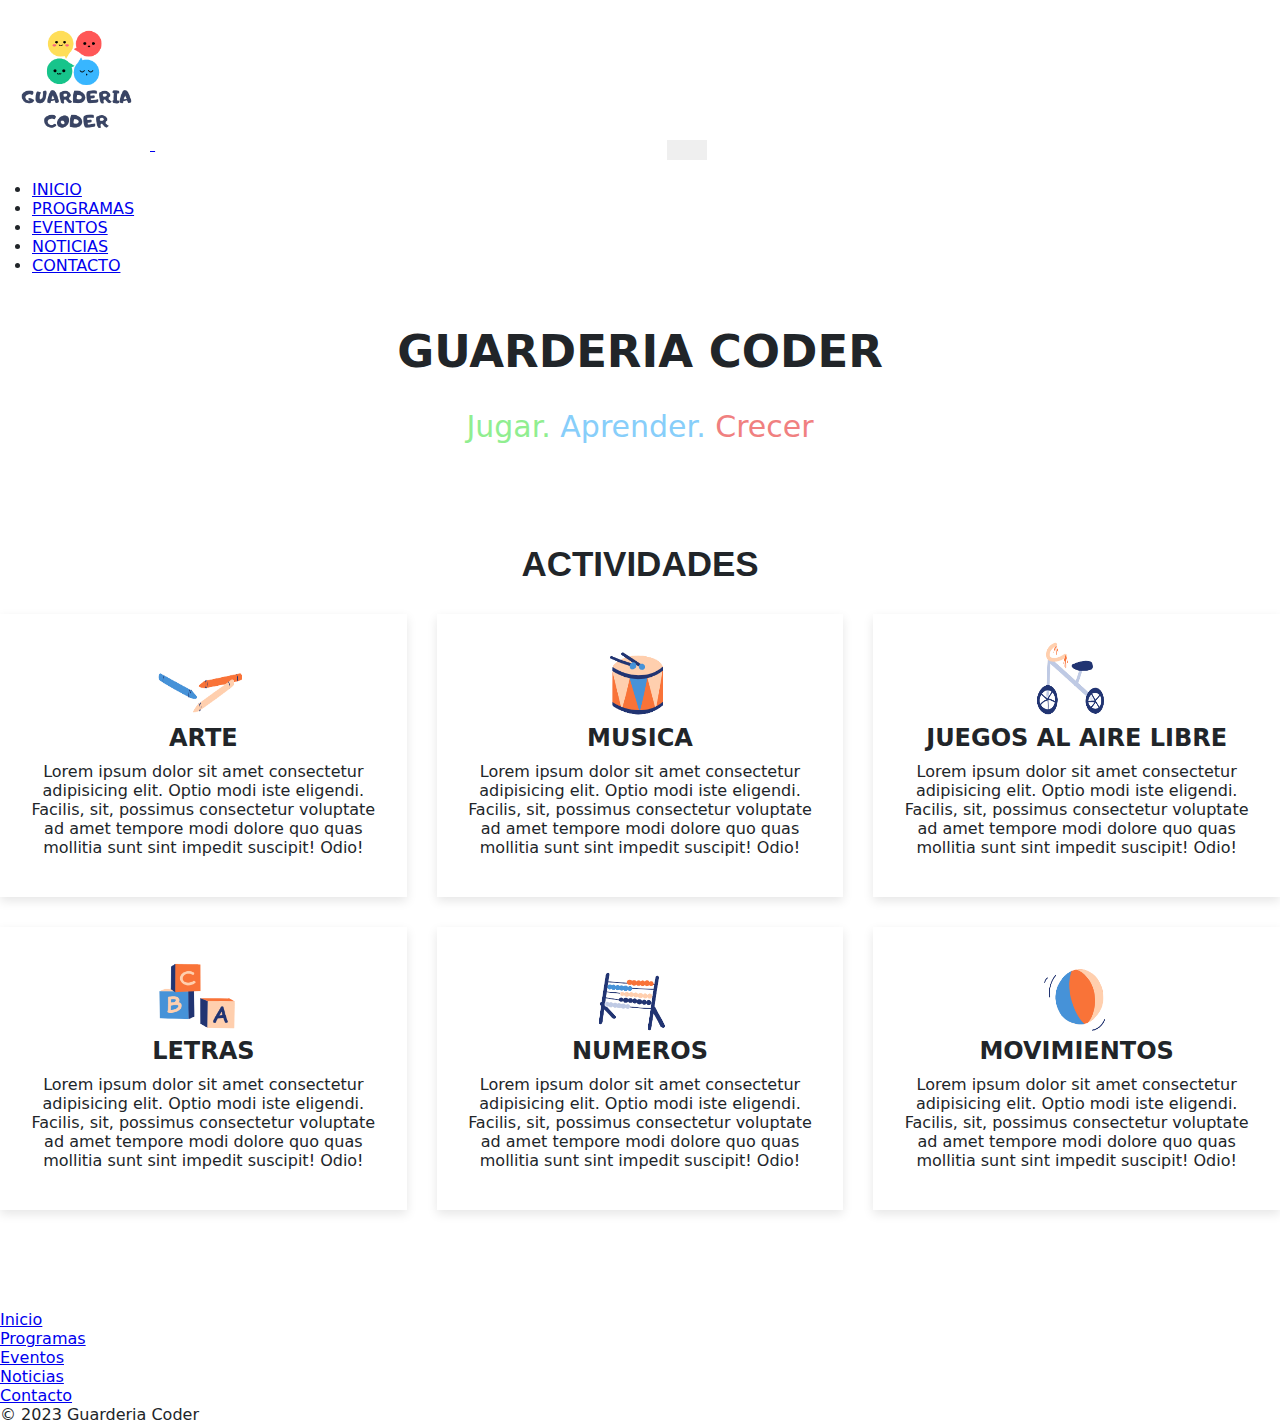
<file: carpeta-h/programa.html>
<!DOCTYPE html>
<html lang="en">

<head>
    <meta charset="UTF-8">
    <meta name="viewport" content="width=device-width, initial-scale=1.0">
    <title>Guarderia Coder- Inicio</title>
    <link rel="shortcut icon" href="../img/logo.png">

    <!-- BS -->
    <link href="https://cdn.jsdelivr.net/npm/bootstrap@5.3.1/dist/css/bootstrap.min.css" rel="stylesheet"
        integrity="sha384-4bw+/aepP/YC94hEpVNVgiZdgIC5+VKNBQNGCHeKRQN+PtmoHDEXuppvnDJzQIu9" crossorigin="anonymous">

    <!-- CSS -->
    <link rel="stylesheet" href="../css/estilo.css">
</head>

<body class="container-fluid">

    <header class="navbar navbar-expand-lg">
        <nav class="container-fluid">
            <a class="navbar-brand" href="#"> <img src="../img/logo.png" alt="Logo Guarderia Coder" class="logo">
            </a>

            <button class="navbar-toggler" type="button" data-bs-toggle="collapse" data-bs-target="#navbarNav"
                aria-controls="navbarNav" aria-expanded="false" aria-label="Toggle navigation">
                <span class="navbar-toggler-icon"></span>
            </button>
            <div class="collapse navbar-collapse" id="navbarNav">
                <ul class="navbar-nav ms-auto fuentes">
                    <li class="nav-item">
                        <a class="nav-link active" aria-current="page" href="../index.html">Inicio</a>
                    </li>
                    <li class="nav-item">
                        <a class="nav-link" href="programa.html">Programas</a>
                    </li>
                    <li class="nav-item">
                        <a class="nav-link" href="eventos.html">Eventos</a>
                    </li>
                    <li class="nav-item">
                        <a class="nav-link" href="noticias.html">Noticias</a>
                    </li>
                    <li class="nav-item">
                        <a class="nav-link" href="contacto.html">Contacto</a>
                    </li>
                </ul>
            </div>
        </nav>
    </header>

    <h1 class="titulo tituloDos"> Guarderia Coder </h1>

    <p class="objetivo objetivoDos">
        <span class="jugar"> Jugar.</span>
        <span class="aprender"> Aprender.</span>
        <span class="crecer"> Crecer</span>
    </p>

    <h2 class="tituloSecundario">ACTIVIDADES</h2>

    <div class="actividad">
        <div class="act">
            <img class="actImagen" src="../img/arte.png" alt="lapices">
            <h3 class="actTitulo">ARTE</h3>
            <p class="actDescripcion">Lorem ipsum dolor sit amet consectetur adipisicing elit. Optio modi iste eligendi. Facilis, sit, possimus consectetur voluptate ad amet tempore modi dolore quo quas mollitia sunt sint impedit suscipit! Odio!</p>
        </div>

        <div class="act">
            <img class="actImagen" src="../img/musica.png" alt="tambor">
            <h3 class="actTitulo">MUSICA</h3>
            <p class="actDescripcion">Lorem ipsum dolor sit amet consectetur adipisicing elit. Optio modi iste eligendi. Facilis, sit, possimus consectetur voluptate ad amet tempore modi dolore quo quas mollitia sunt sint impedit suscipit! Odio!</p>
        </div>

        <div class="act">
            <img class="actImagen" src="../img/juegos.png" alt="bicicleta">
            <h3 class="actTitulo">JUEGOS AL AIRE LIBRE</h3>
            <p class="actDescripcion">Lorem ipsum dolor sit amet consectetur adipisicing elit. Optio modi iste eligendi. Facilis, sit, possimus consectetur voluptate ad amet tempore modi dolore quo quas mollitia sunt sint impedit suscipit! Odio!</p>
        </div>

        <div class="act">
            <img class="actImagen" src="../img/letras.png" alt="bloques juguete">
            <h3 class="actTitulo">LETRAS</h3>
            <p class="actDescripcion">Lorem ipsum dolor sit amet consectetur adipisicing elit. Optio modi iste eligendi. Facilis, sit, possimus consectetur voluptate ad amet tempore modi dolore quo quas mollitia sunt sint impedit suscipit! Odio!</p>
        </div>

        <div class="act">
            <img class="actImagen" src="../img/numeros.png" alt="contador numeros">
            <h3 class="actTitulo">NUMEROS</h3>
            <p class="actDescripcion">Lorem ipsum dolor sit amet consectetur adipisicing elit. Optio modi iste eligendi. Facilis, sit, possimus consectetur voluptate ad amet tempore modi dolore quo quas mollitia sunt sint impedit suscipit! Odio!</p>
        </div>

        <div class="act">
            <img class="actImagen" src="../img/movimientos.png" alt="pelota">
            <h3 class="actTitulo">MOVIMIENTOS</h3>
            <p class="actDescripcion">Lorem ipsum dolor sit amet consectetur adipisicing elit. Optio modi iste eligendi. Facilis, sit, possimus consectetur voluptate ad amet tempore modi dolore quo quas mollitia sunt sint impedit suscipit! Odio!</p>
        </div>
    </div>

    <footer class="py-3 my-4">
        <ul class="nav justify-content-center border-bottom pb-3 mb-3">
            <li class="nav-item"><a href="../index.html" class="nav-link px-2 text-body-secondary">Inicio</a></li>
            <li class="nav-item"><a href="programa.html" class="nav-link px-2 text-body-secondary">Programas</a></li>
            <li class="nav-item"><a href="eventos.html" class="nav-link px-2 text-body-secondary">Eventos</a></li>
            <li class="nav-item"><a href="noticias.html" class="nav-link px-2 text-body-secondary">Noticias</a></li>
            <li class="nav-item"><a href="contacto.html" class="nav-link px-2 text-body-secondary">Contacto</a></li>
        </ul>
        <p class="text-center text-body-secondary">&copy; 2023 Guarderia Coder</p>
    </footer>
    <!-- JS BS -->
    <script src="https://cdn.jsdelivr.net/npm/bootstrap@5.3.1/dist/js/bootstrap.bundle.min.js"
        integrity="sha384-HwwvtgBNo3bZJJLYd8oVXjrBZt8cqVSpeBNS5n7C8IVInixGAoxmnlMuBnhbgrkm"
        crossorigin="anonymous"></script>
</body>
</html>
</file>
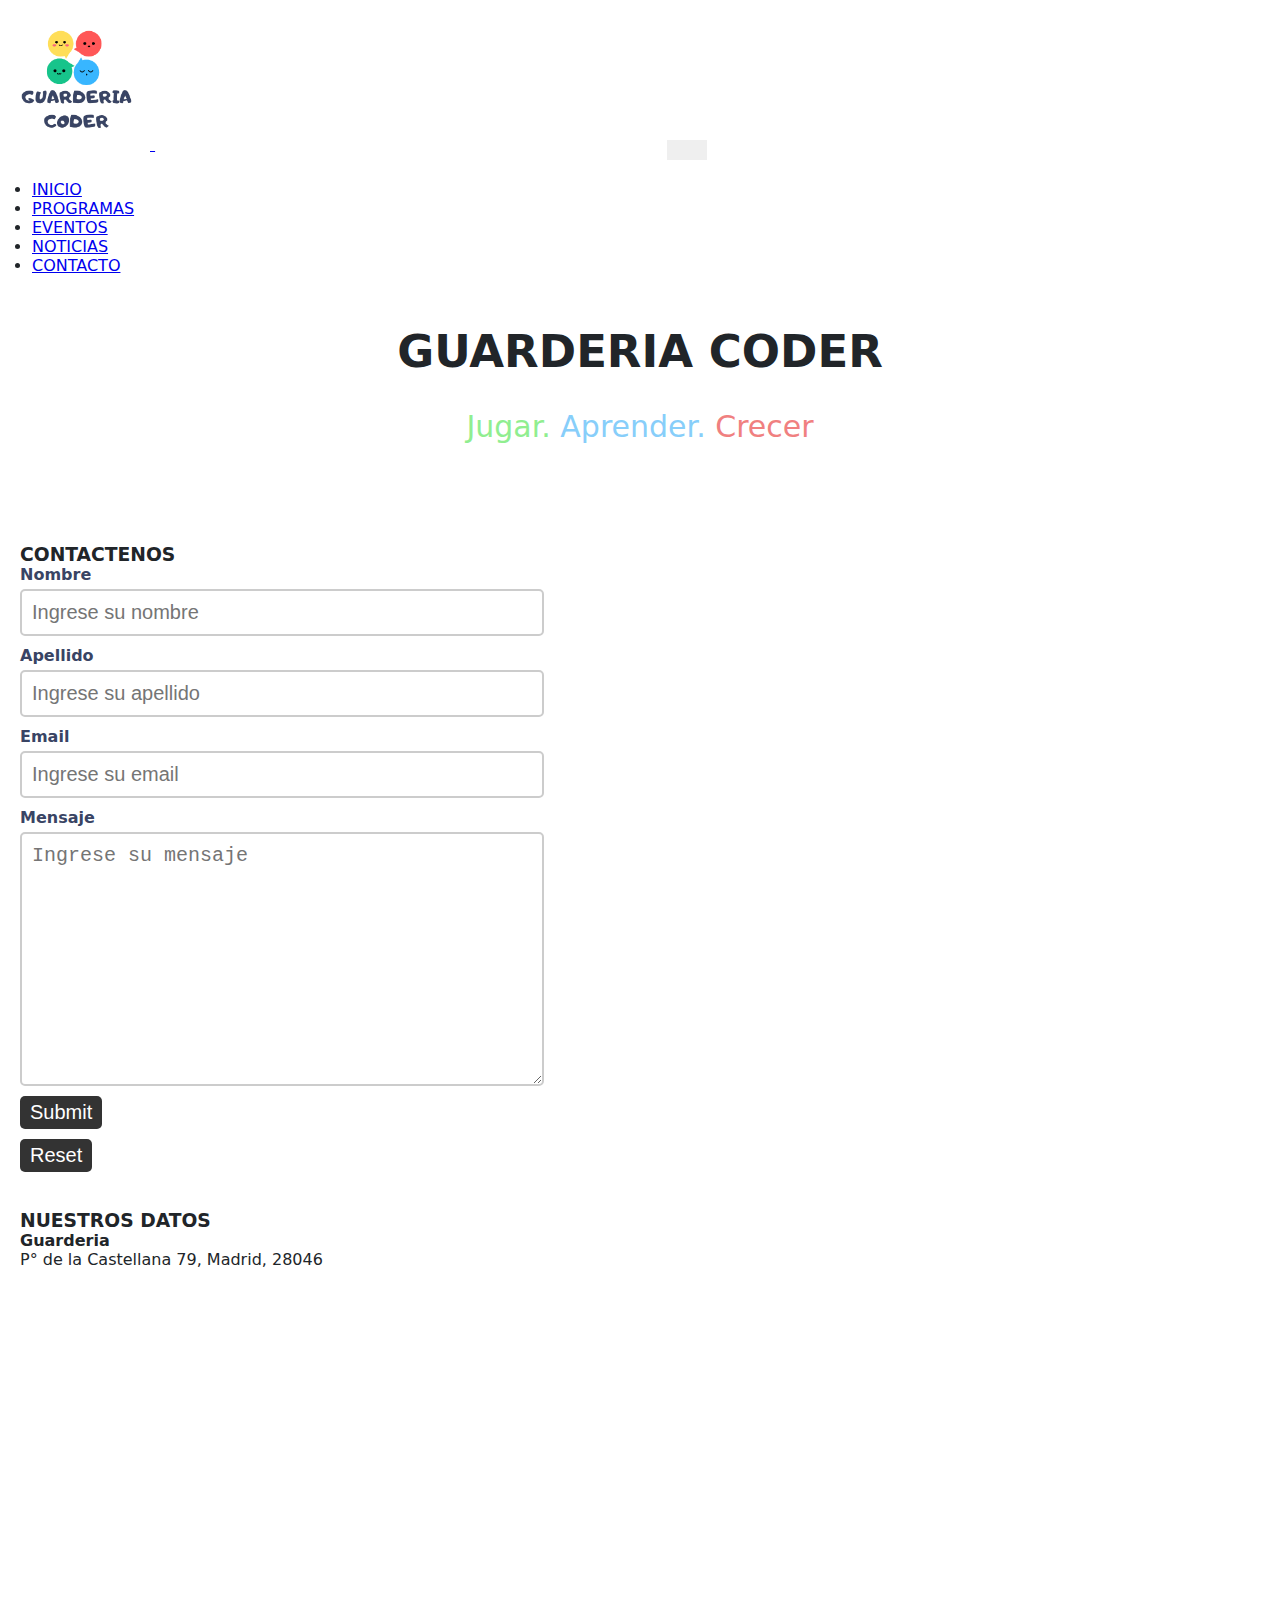
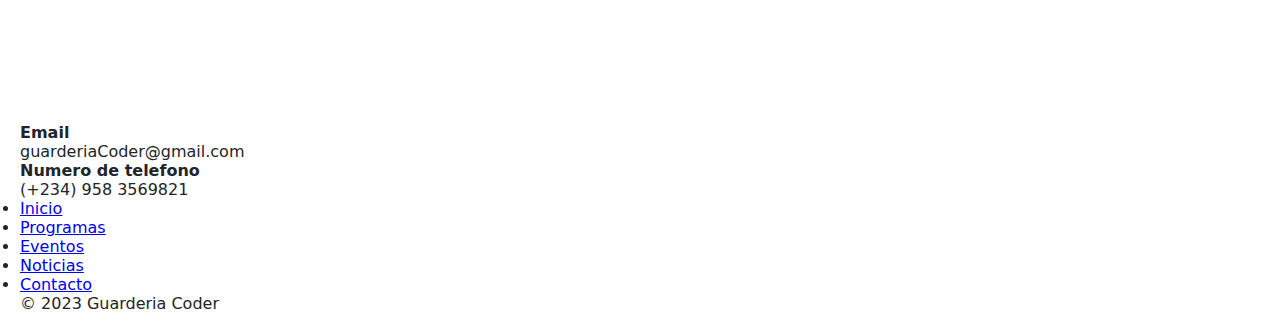
<file: carpeta-html/contacto.html>
<!DOCTYPE html>
<html lang="en">

<head>
    <meta charset="UTF-8">
    <meta name="viewport" content="width=device-width, initial-scale=1.0">
    <title>Guarderia Coder- Inicio</title>
    <link rel="shortcut icon" href="../img/logo.png">

    <!-- BS -->
    <link href="https://cdn.jsdelivr.net/npm/bootstrap@5.3.1/dist/css/bootstrap.min.css" rel="stylesheet"
        integrity="sha384-4bw+/aepP/YC94hEpVNVgiZdgIC5+VKNBQNGCHeKRQN+PtmoHDEXuppvnDJzQIu9" crossorigin="anonymous">

    <!-- CSS -->
    <link rel="stylesheet" href="../css/estilo.css">
</head>

<body class="container-fluid">

    <header class="navbar navbar-expand-lg">
        <nav class="container-fluid">
            <a class="navbar-brand" href="#"> <img src="../img/logo.png" alt="Logo Guarderia Coder" class="logo">
            </a>

            <button class="navbar-toggler" type="button" data-bs-toggle="collapse" data-bs-target="#navbarNav"
                aria-controls="navbarNav" aria-expanded="false" aria-label="Toggle navigation">
                <span class="navbar-toggler-icon"></span>
            </button>
            <div class="collapse navbar-collapse" id="navbarNav">
                <ul class="navbar-nav ms-auto fuentes">
                    <li class="nav-item">
                        <a class="nav-link active" aria-current="page" href="../index.html">Inicio</a>
                    </li>
                    <li class="nav-item">
                        <a class="nav-link" href="programa.html">Programas</a>
                    </li>
                    <li class="nav-item">
                        <a class="nav-link" href="eventos.html">Eventos</a>
                    </li>
                    <li class="nav-item">
                        <a class="nav-link" href="noticias.html">Noticias</a>
                    </li>
                    <li class="nav-item">
                        <a class="nav-link" href="contacto.html">Contacto</a>
                    </li>
                </ul>
            </div>
        </nav>
    </header>

    <main>
        <h1 class="titulo tituloDos"> Guarderia Coder </h1>

        <p class="objetivo objetivoDos">
            <span class="jugar"> Jugar.</span>
            <span class="aprender"> Aprender.</span>
            <span class="crecer"> Crecer</span>
        </p>

        <div class="divContacto">
            <h3>CONTACTENOS</h3>

            <form class="contacto">
                <label for="nombre"> Nombre </label>
                <input class="campos" type="text" name="" id="nombre" placeholder="Ingrese su nombre">

                <label for="apellido"> Apellido </label>
                <input class="campos" type="text" name="" id="apellido" placeholder="Ingrese su apellido">

                <label for="mail"> Email </label>
                <input class="campos" type="email" name="" id="mail" placeholder="Ingrese su email">

                <label for="mensaje"> Mensaje </label>
                <textarea class="campos" id="mensaje" cols="30" rows="10" placeholder="Ingrese su mensaje"></textarea>

                <input class="btnFormulario" type="submit">
                <input class="btnFormulario" type="reset">
                <br><br>
            </form>

        </div>


        <div class="divContacto">
            <h3>NUESTROS DATOS</h3>

            <h4>Guarderia</h4>
            <p>P° de la Castellana 79, Madrid, 28046</p>
            <iframe
                src="https://www.google.com/maps/embed?pb=!1m18!1m12!1m3!1d3036.252448253179!2d-3.6924501!3d40.4475492!2m3!1f0!2f0!3f0!3m2!1i1024!2i768!4f13.1!3m3!1m2!1s0xd4228e4ca637b4d%3A0xee243ebbea6f02b9!2sP.%C2%BA%20de%20la%20Castellana%2C%2079%2C%2028046%20Madrid%2C%20Espa%C3%B1a!5e0!3m2!1ses!2sar!4v1688948628008!5m2!1ses!2sar"
                width="600" height="450" style="border:0;" allowfullscreen="" loading="lazy"
                referrerpolicy="no-referrer-when-downgrade"></iframe>
            <br>
            <h4>Email</h4>
            <p>guarderiaCoder@gmail.com</p>

            <h4>Numero de telefono</h4>
            <p>(+234) 958 3569821</p>

            <footer class="py-3 my-4">
                <ul class="nav justify-content-center border-bottom pb-3 mb-3">
                    <li class="nav-item"><a href="../index.html" class="nav-link px-2 text-body-secondary">Inicio</a>
                    </li>
                    <li class="nav-item"><a href="programa.html" class="nav-link px-2 text-body-secondary">Programas</a>
                    </li>
                    <li class="nav-item"><a href="eventos.html" class="nav-link px-2 text-body-secondary">Eventos</a>
                    </li>
                    <li class="nav-item"><a href="noticias.html" class="nav-link px-2 text-body-secondary">Noticias</a>
                    </li>
                    <li class="nav-item"><a href="contacto.html" class="nav-link px-2 text-body-secondary">Contacto</a>
                    </li>
                </ul>
                <p class="text-center text-body-secondary">&copy; 2023 Guarderia Coder</p>
            </footer>
            <!-- JS BS -->
            <script src="https://cdn.jsdelivr.net/npm/bootstrap@5.3.1/dist/js/bootstrap.bundle.min.js"
                integrity="sha384-HwwvtgBNo3bZJJLYd8oVXjrBZt8cqVSpeBNS5n7C8IVInixGAoxmnlMuBnhbgrkm"
                crossorigin="anonymous"></script>
</body>

</html>
</file>
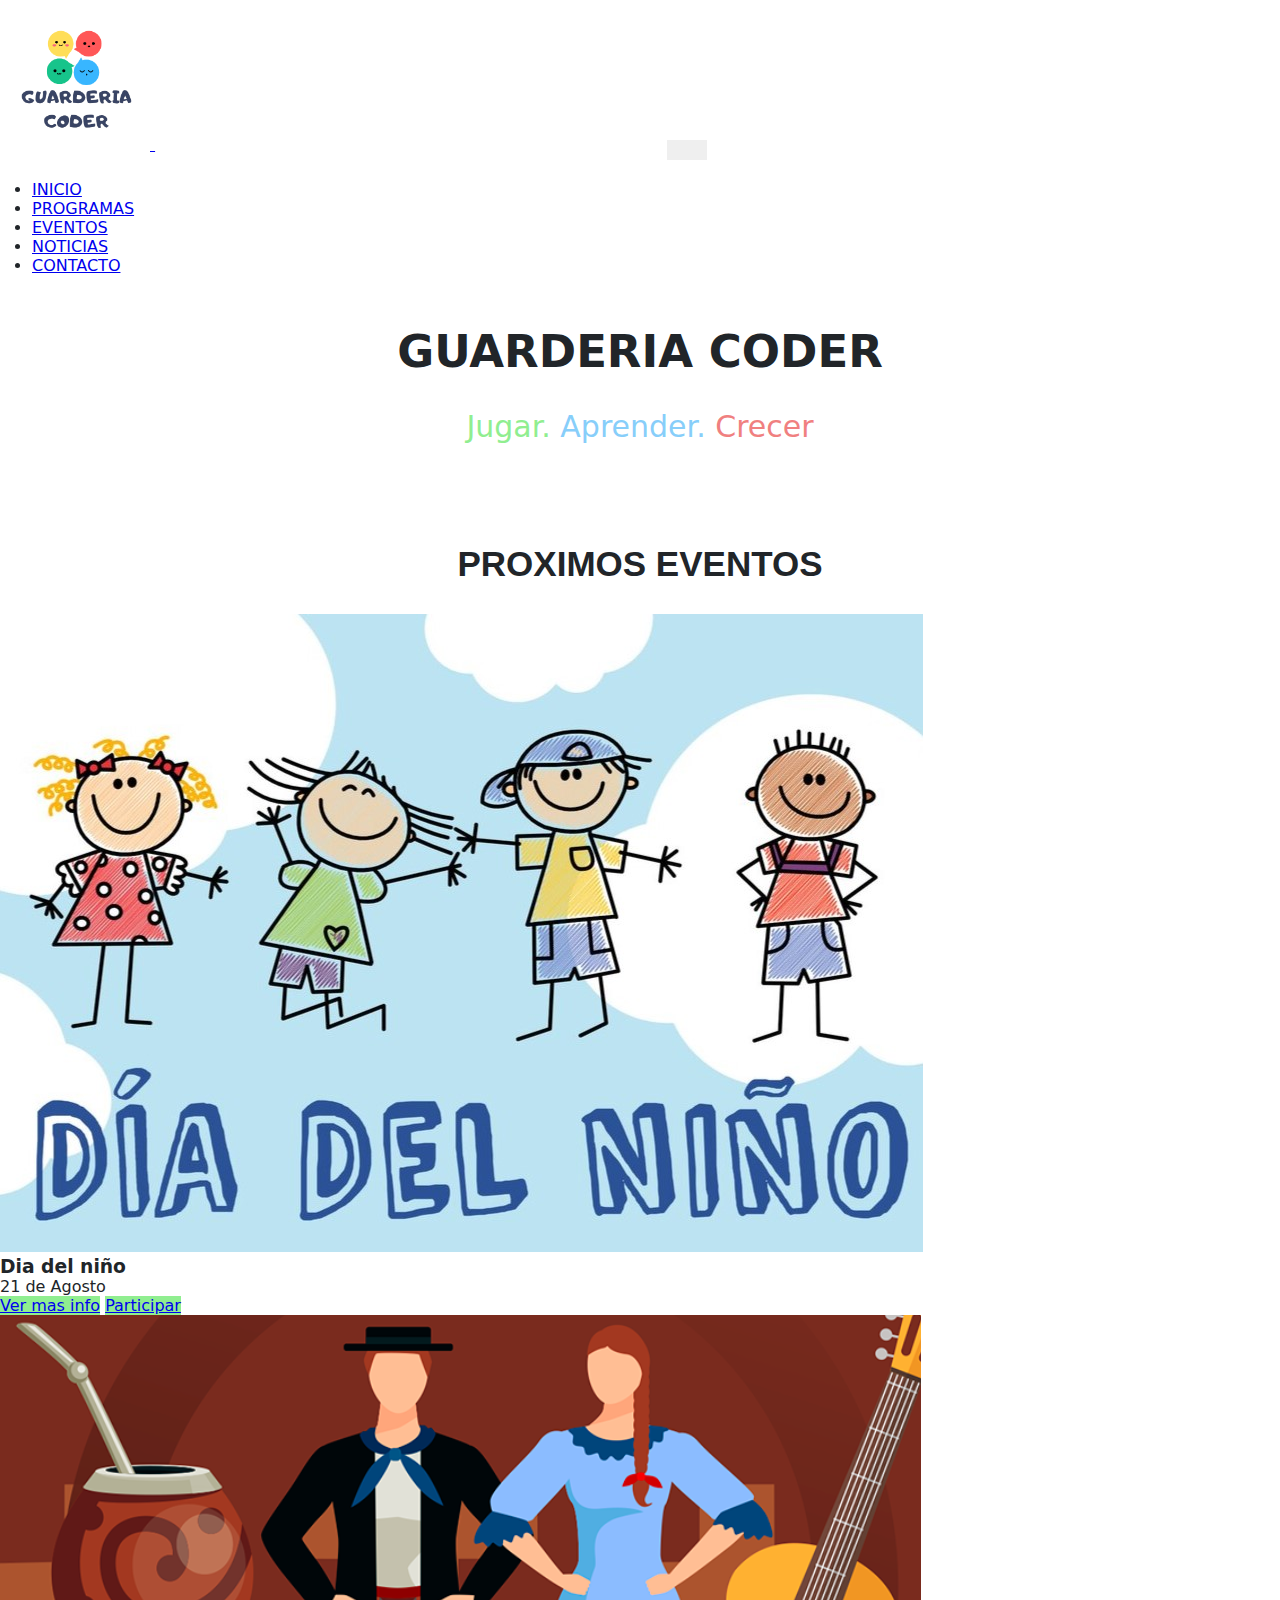
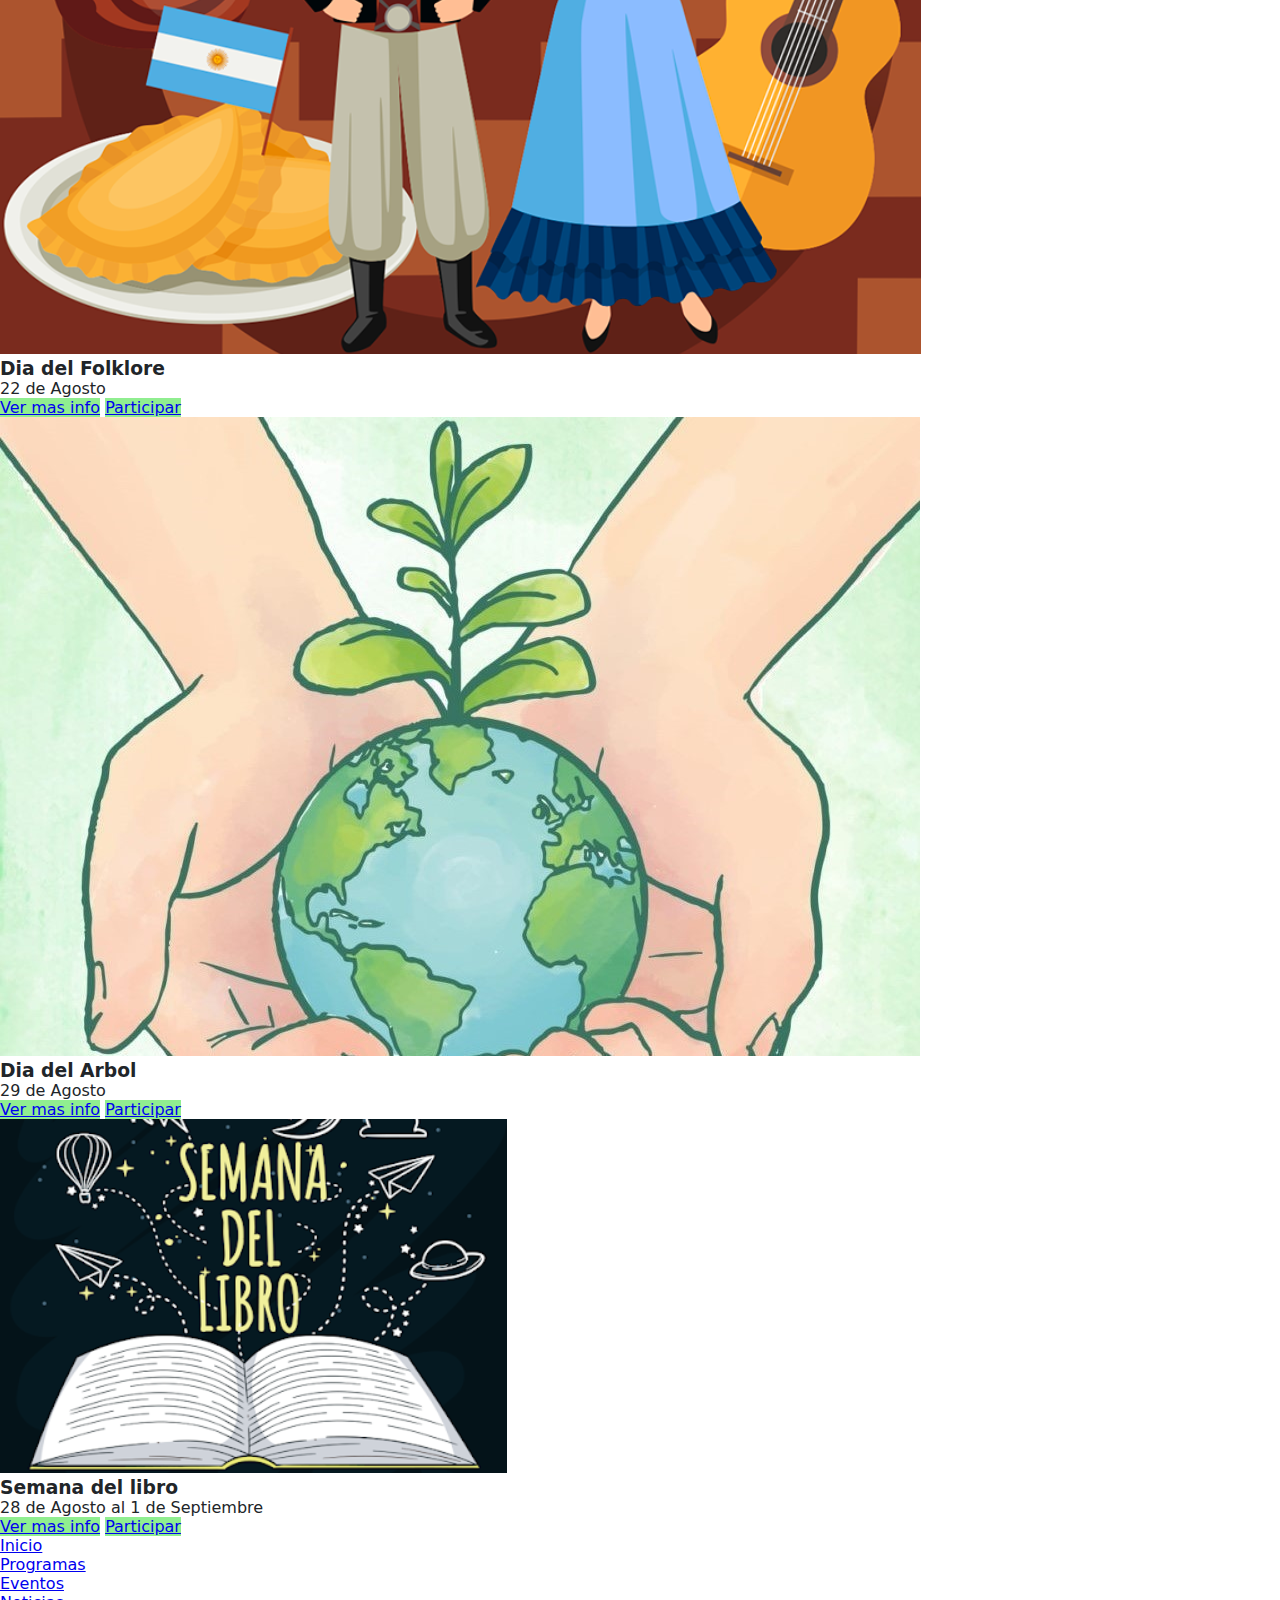
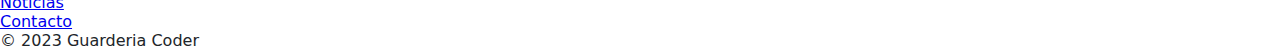
<file: carpeta-html/eventos.html>
<!DOCTYPE html>
<html lang="en">

<head>
    <meta charset="UTF-8">
    <meta name="viewport" content="width=device-width, initial-scale=1.0">
    <title>Guarderia Coder- Inicio</title>
    <link rel="shortcut icon" href="../img/logo.png">

    <!-- BS -->
    <link href="https://cdn.jsdelivr.net/npm/bootstrap@5.3.1/dist/css/bootstrap.min.css" rel="stylesheet"
        integrity="sha384-4bw+/aepP/YC94hEpVNVgiZdgIC5+VKNBQNGCHeKRQN+PtmoHDEXuppvnDJzQIu9" crossorigin="anonymous">

    <!-- CSS -->
    <link rel="stylesheet" href="../css/estilo.css">
</head>

<body class="container-fluid">

    <header class="navbar navbar-expand-lg">
        <nav class="container-fluid">
            <a class="navbar-brand" href="#"> <img src="../img/logo.png" alt="Logo Guarderia Coder" class="logo">
            </a>

            <button class="navbar-toggler" type="button" data-bs-toggle="collapse" data-bs-target="#navbarNav"
                aria-controls="navbarNav" aria-expanded="false" aria-label="Toggle navigation">
                <span class="navbar-toggler-icon"></span>
            </button>
            <div class="collapse navbar-collapse" id="navbarNav">
                <ul class="navbar-nav ms-auto fuentes">
                    <li class="nav-item">
                        <a class="nav-link active" aria-current="page" href="../index.html">Inicio</a>
                    </li>
                    <li class="nav-item">
                        <a class="nav-link" href="programa.html">Programas</a>
                    </li>
                    <li class="nav-item">
                        <a class="nav-link" href="eventos.html">Eventos</a>
                    </li>
                    <li class="nav-item">
                        <a class="nav-link" href="noticias.html">Noticias</a>
                    </li>
                    <li class="nav-item">
                        <a class="nav-link" href="contacto.html">Contacto</a>
                    </li>
                </ul>
            </div>
        </nav>
    </header>

    <!-- EVENTOS -->


    <h1 class="titulo tituloDos"> Guarderia Coder </h1>

    <p class="objetivo objetivoDos">
        <span class="jugar"> Jugar.</span>
        <span class="aprender"> Aprender.</span>
        <span class="crecer"> Crecer</span>
    </p>
    <h2 class="tituloSecundario">Proximos Eventos</h2>
    <div class="row">
        <div class="col-xl-3 col-md-6 col-sm-12">
            <div class="card">
                <img src="../img/diaNiño.jpg" class="card-img-top" alt="Dia del niño">
                <div class="card-body">
                    <h3 class="card-title">Dia del niño</h3>
                    <p class="card-text">21 de Agosto </p>
                    <a href="#" class="btn colorBtn">Ver mas info</a>
                    <a href="#" class="btn colorBtn">Participar</a>
                </div>
            </div>
        </div>

        <div class="col-xl-3 col-md-6 col-sm-12">
            <div class="card">
                <img src="../img/diaFolklore.png" class="card-img-top" alt="Dia del Folklore">
                <div class="card-body">

                    <h3 class="card-title">Dia del Folklore</h3>
                    <p class="card-text">22 de Agosto</p>
                    <a href="#" class="btn colorBtn">Ver mas info</a>
                    <a href="#" class="btn colorBtn">Participar</a>
                </div>
            </div>
        </div>

        <div class="col-xl-3 col-md-6 col-sm-12">
            <div class="card">
                <img src="../img/diadelarbol.jpg" class="card-img-top" alt="Dia del arbol">
                <div class="card-body">
                    <h3 class="card-title">Dia del Arbol</h3>
                    <p class="card-text">29 de Agosto</p>
                    <a href="#" class="btn colorBtn">Ver mas info</a>
                    <a href="#" class="btn colorBtn">Participar</a>
                </div>
            </div>
        </div>

        <div class="col-xl-3 col-md-6 col-sm-12">
            <div class="card">
                <img src="../img/semlibros.png" class="card-img-top" alt="Semana del libro">
                <div class="card-body">
                    <h3 class="card-title">Semana del libro</h3>
                    <p class="card-text">28 de Agosto al 1 de Septiembre</p>
                    <a href="#" class="btn colorBtn">Ver mas info</a>
                    <a href="#" class="btn colorBtn">Participar</a>
                </div>
            </div>
        </div>
    </div>

    <footer class="py-3 my-4">
        <ul class="nav justify-content-center border-bottom pb-3 mb-3">
            <li class="nav-item"><a href="../index.html" class="nav-link px-2 text-body-secondary">Inicio</a></li>
            <li class="nav-item"><a href="programa.html" class="nav-link px-2 text-body-secondary">Programas</a></li>
            <li class="nav-item"><a href="eventos.html" class="nav-link px-2 text-body-secondary">Eventos</a></li>
            <li class="nav-item"><a href="noticias.html" class="nav-link px-2 text-body-secondary">Noticias</a></li>
            <li class="nav-item"><a href="contacto.html" class="nav-link px-2 text-body-secondary">Contacto</a></li>
        </ul>
        <p class="text-center text-body-secondary">&copy; 2023 Guarderia Coder</p>
    </footer>


    <!-- JS BS -->
    <script src="https://cdn.jsdelivr.net/npm/bootstrap@5.3.1/dist/js/bootstrap.bundle.min.js"
        integrity="sha384-HwwvtgBNo3bZJJLYd8oVXjrBZt8cqVSpeBNS5n7C8IVInixGAoxmnlMuBnhbgrkm"
        crossorigin="anonymous"></script>
</body>


</html>
</file>
<file: css/estilo.css>
* {
    margin: 0;
    padding: 0;
}

@import url('https://fonts.googleapis.com/css2?family=Roboto:wght@100&display=swap');

body {
    font-family: 'Roboto', sans-serif;
    ;
}

/* NAVBAR */
.navbar .container-fluid{
    z-index: 10;
}

.logo {
    width: 150px;
    cursor: pointer;
}

.fuentes{
    font-size: 1rem;
    padding-left: 2rem;
    text-transform: uppercase;
}

.fuentes li a:hover{
    background-color: #f4f4fa;

}

/* ENCABEZADO */

.imagenFondo {
    background-image: url(../img/guarderia-inicio.jpg);
    background-size: cover;
    height: calc(100vh - 100px);
    margin: 5px 0px 100px 0px;
}

.cajaIntro {
    border-radius: 4px;
    height: 250px;
    width: 500px;
    margin: 30px;
    position: absolute;
    top: 0;
    bottom: 0;
    left: 0;
    right: 0;
    margin: auto;
    background-color: #fff;
    text-align: center;
    display: flex;
    flex-direction: column;
    align-items: center;
    justify-content: space-evenly;
    box-shadow: 20px 2px 40px;
    opacity: 85%;
    max-width: 90%;
}

.bienvenidoA {
    text-align: center;
    font-size: 23px;
}

.titulo {
    line-height: 1.2em;
    text-align: center;
    font-size: 45px;
    text-transform: uppercase;
}

.objetivo {
    text-align: center;
    font-size: 30px;
}

.jugar {
    color: lightgreen;
}

.aprender {
    color: lightskyblue;
}

.crecer {
    color: lightcoral;
}

/* */
:root {
    --font-default: "Open Sans", system-ui, -apple-system, "Segoe UI", Roboto, "Helvetica Neue", Arial, "Noto Sans", "Liberation Sans", sans-serif, "Apple Color Emoji", "Segoe UI Emoji", "Segoe UI Symbol", "Noto Color Emoji";
    --font-primary: "Amatic SC", sans-serif;
    --font-secondary: "Inter", sans-serif;
}

/* Colors */
:root {
    --color-default: #212529;
    --color-primary: lightcoral;
    --color-secondary: #37373f;
}

/* Smooth scroll behavior */


body {
    font-family: var(--font-default);
    color: var(--color-default);
}

h2 {
    font-family: var(--font-secondary);
}

section {
    overflow: hidden;
    padding: 80px 0;
    background-color: lightblue;
}

.section-bg {
    background-color: #7f7f90;
}

.section-header {
    text-align: center;
    padding-bottom: 30px;
}

.section-header h2 {
    font-size: 13px;
    letter-spacing: 1px;
    font-weight: 400;
    margin: 0;
    padding: 0;
    color: #7f7f90;
    text-transform: uppercase;
    font-family: var(--font-default);
}

.section-header p {
    margin: 0;
    font-size: 48px;
    font-weight: 400;
    font-family: var(--font-primary);
}

.section-header p span {
    color: lightcoral;
}

.blanco{
    background-color: #fff;
    /* margin-top: 0;
    margin-bottom: 0; */
    padding-top: 0;
}

.tituloAbout{
    text-transform: uppercase;
}

.about .about-img {
    min-height: 500px;
}

.about .content ul {
    padding: 0;
}

.about .content ul li {
    padding: 0 0 8px 26px;
    position: relative;
}

.about .content ul i {
    position: absolute;
    font-size: 20px;
    left: 0;
    top: -3px;
    color: var(--color-primary);
}

/* Reseñas */
.testimonials .testimonial-wrap {
    padding-left: 50px;
  }
  
  .testimonials .testimonials-carousel,
  .testimonials .testimonials-slider {
    overflow: hidden;
  }
  
  .testimonials .testimonial-item {
    box-sizing: content-box;
    padding: 30px 30px 30px 60px;
    margin: 30px 15px;
    min-height: 200px;
    border: 1px solid #eef0ef;
    position: relative;
    background: #fff;
  }
  
  .testimonials .testimonial-item .testimonial-img {
    width: 90px;
    border-radius: 10px;
    border: 6px solid #fff;
    position: absolute;
    left: -45px;
  }
  
  .testimonials .testimonial-item h3 {
    font-size: 18px;
    font-weight: bold;
    margin: 10px 0 5px 0;
    color: #111;
  }
  
  .testimonials .testimonial-item h4 {
    font-size: 14px;
    color: #999;
    margin: 0;
  }
  
  .testimonials .testimonial-item .quote-icon-left,
  .testimonials .testimonial-item .quote-icon-right {
    color: #c1ecce;
    font-size: 26px;
  }
  
  .testimonials .testimonial-item .quote-icon-left {
    display: inline-block;
    left: -5px;
    position: relative;
  }
  
  .testimonials .testimonial-item .quote-icon-right {
    display: inline-block;
    right: -5px;
    position: relative;
    top: 10px;
  }
  
  .testimonials .testimonial-item p {
    font-style: italic;
    margin: 15px auto 15px auto;
  }
  
  .testimonials .swiper-pagination {
    margin-top: 20px;
    position: relative;
  }
  
  .testimonials .swiper-pagination .swiper-pagination-bullet {
    width: 12px;
    height: 12px;
    background-color: #fff;
    opacity: 1;
    border: 1px solid #5fcf80;
  }
  
  .testimonials .swiper-pagination .swiper-pagination-bullet-active {
    background-color: #5fcf80;
  }
  
  @media (max-width: 767px) {
    .testimonials .testimonial-wrap {
      padding-left: 0;
    }
  
    .testimonials .testimonials-carousel,
    .testimonials .testimonials-slider {
      overflow: hidden;
    }
  
    .testimonials .testimonial-item {
      padding: 30px;
      margin: 15px;
    }
  
    .testimonials .testimonial-item .testimonial-img {
      position: static;
      left: auto;
    }
  }

/*  */


/************** CARPETA HTML ********************/
.tituloDos {
    margin-top: 50px;
}

.objetivoDos {
    margin-top: 30px;
    margin-bottom: 100px;
}

.tituloSecundario {
    font-size: 35px;
    text-align: center;
    margin-bottom: 30px;
    text-transform: uppercase;
}

/******* PROGRAMA *******/

/* GRILLA ACTIVIDADES*/
.actividad {
    display: grid;
    grid-template-columns: repeat(3, 1fr);
    gap: 30px;
    margin-bottom: 100px;
}

.act {
    display: flex;
    flex-direction: column;
    align-items: center;
    padding: 20px;
    box-shadow: 0px 4px 10px rgba(0, 0, 0, 0.1);
}

.actImagen {
    width: 98px;
    height: 90px;
    align-self: center;
    margin: auto;
}

.actTitulo {
    font-size: 1.5rem;
    font-weight: bold;
    text-align: center;
    margin-bottom: 10px;
}

.actDescripcion {
    font-size: 1rem;
    text-align: center;
    margin-bottom: 20px;
}


/**** EVENTOS ****/
.colorBtn{
    background-color: lightgreen;
}

.events .card {
    border: 0;
    padding: 0 30px;
    margin-bottom: 60px;
    position: relative;
  }
  
  .events .card-img {
    width: calc(100% + 60px);
    margin-left: -30px;
    overflow: hidden;
    z-index: 9;
    border-radius: 0;
  }
  
  .events .card-img img {
    max-width: 100%;
    transition: all 0.3s ease-in-out;
  }
  
  .events .card-body {
    z-index: 10;
    background: #fff;
    border-top: 4px solid #fff;
    padding: 30px;
    box-shadow: 0px 2px 15px rgba(0, 0, 0, 0.1);
    margin-top: -60px;
    transition: 0.3s;
  }
  
  .events .card-title {
    font-weight: 700;
    text-align: center;
    margin-bottom: 20px;
  }
  
  .events .card-title a {
    color: #37423b;
    transition: 0.3s;
  }
  
  .events .card-text {
    color: #5e5e5e;
  }
  
  .events .read-more a {
    color: #777777;
    text-transform: uppercase;
    font-weight: 600;
    font-size: 12px;
    transition: 0.3s;
  }
  
  .events .read-more a:hover {
    color: lightgreen;
  }
  
  .events .card:hover img {
    transform: scale(1.1);
  }
  
  .events .card:hover .card-body {
    border-color: lightgreen;
  }
  
  .events .card:hover .card-body .card-title a {
    color: lightgreen;
  }

/*** NOTICIAS *****/
#seccionNoticias {
    margin: 50px;
    display: flex;
    align-items: center;
    justify-content: center;
    background-color: aliceblue;
    box-shadow: 0px 4px 10px rgba(0, 0, 0, 0.1);
}

#seccionNoticia .noticiaTexto p {
    max-width: 600px;
    width: 100%;
    margin: 0 auto;
    text-align: center;

}

.tituloNoticia {
    line-height: 1.2em;
    text-align: center;
    text-transform: uppercase;
    margin-bottom: 45px;
}

.imgNoticia {
    width: 20vw;
    margin: 20px 20px;
    margin-right: 20px;
}

button {
    display: inline-block;
    padding: 10px 20px;
    margin-top: 20px;
    margin: 20px 40% 20px 40%;
    font-size: 1rem;
    font-weight: bold;
    cursor: pointer;
    border: none;
}

/***** CONTACTO ******/

label {
    display: block;
    font-weight: bold;
    margin-bottom: 5px;
    color: #394464;
}

.campos {
    display: block;
    width: 500pX;
    padding: 10px;
    border: 2px solid #ccc;
    border-radius: 5px;
    font-size: 20px;
    margin-bottom: 10px;
}

.btnFormulario {
    display: block;
    background-color: #333;
    color: #fff;
    border: none;
    padding: 5px 10px;
    border-radius: 5px;
    font-size: 20px;
    margin-top: 10px;
    cursor: pointer
}

.divContacto {
    margin-left: 20px;
}

.divContacto p,
.divContacto h3 {
    text-align: left;
}
</file>
